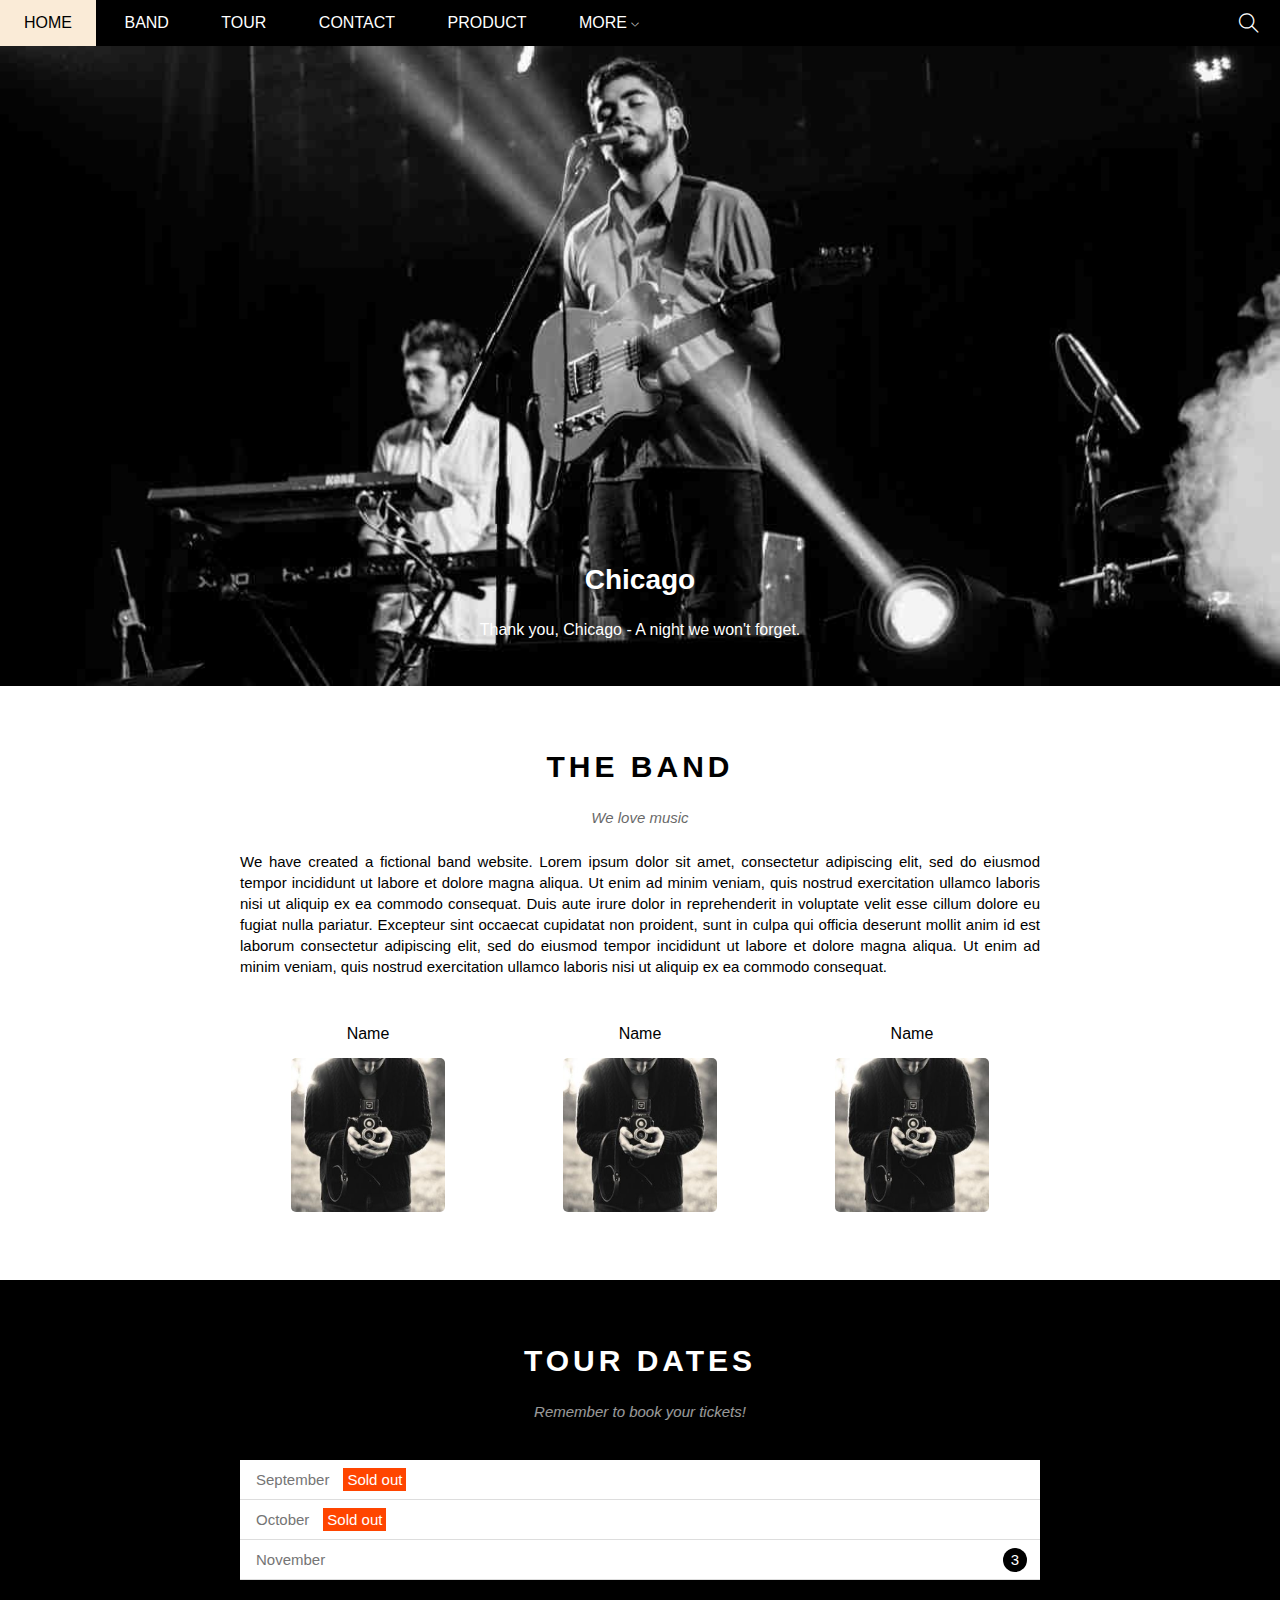
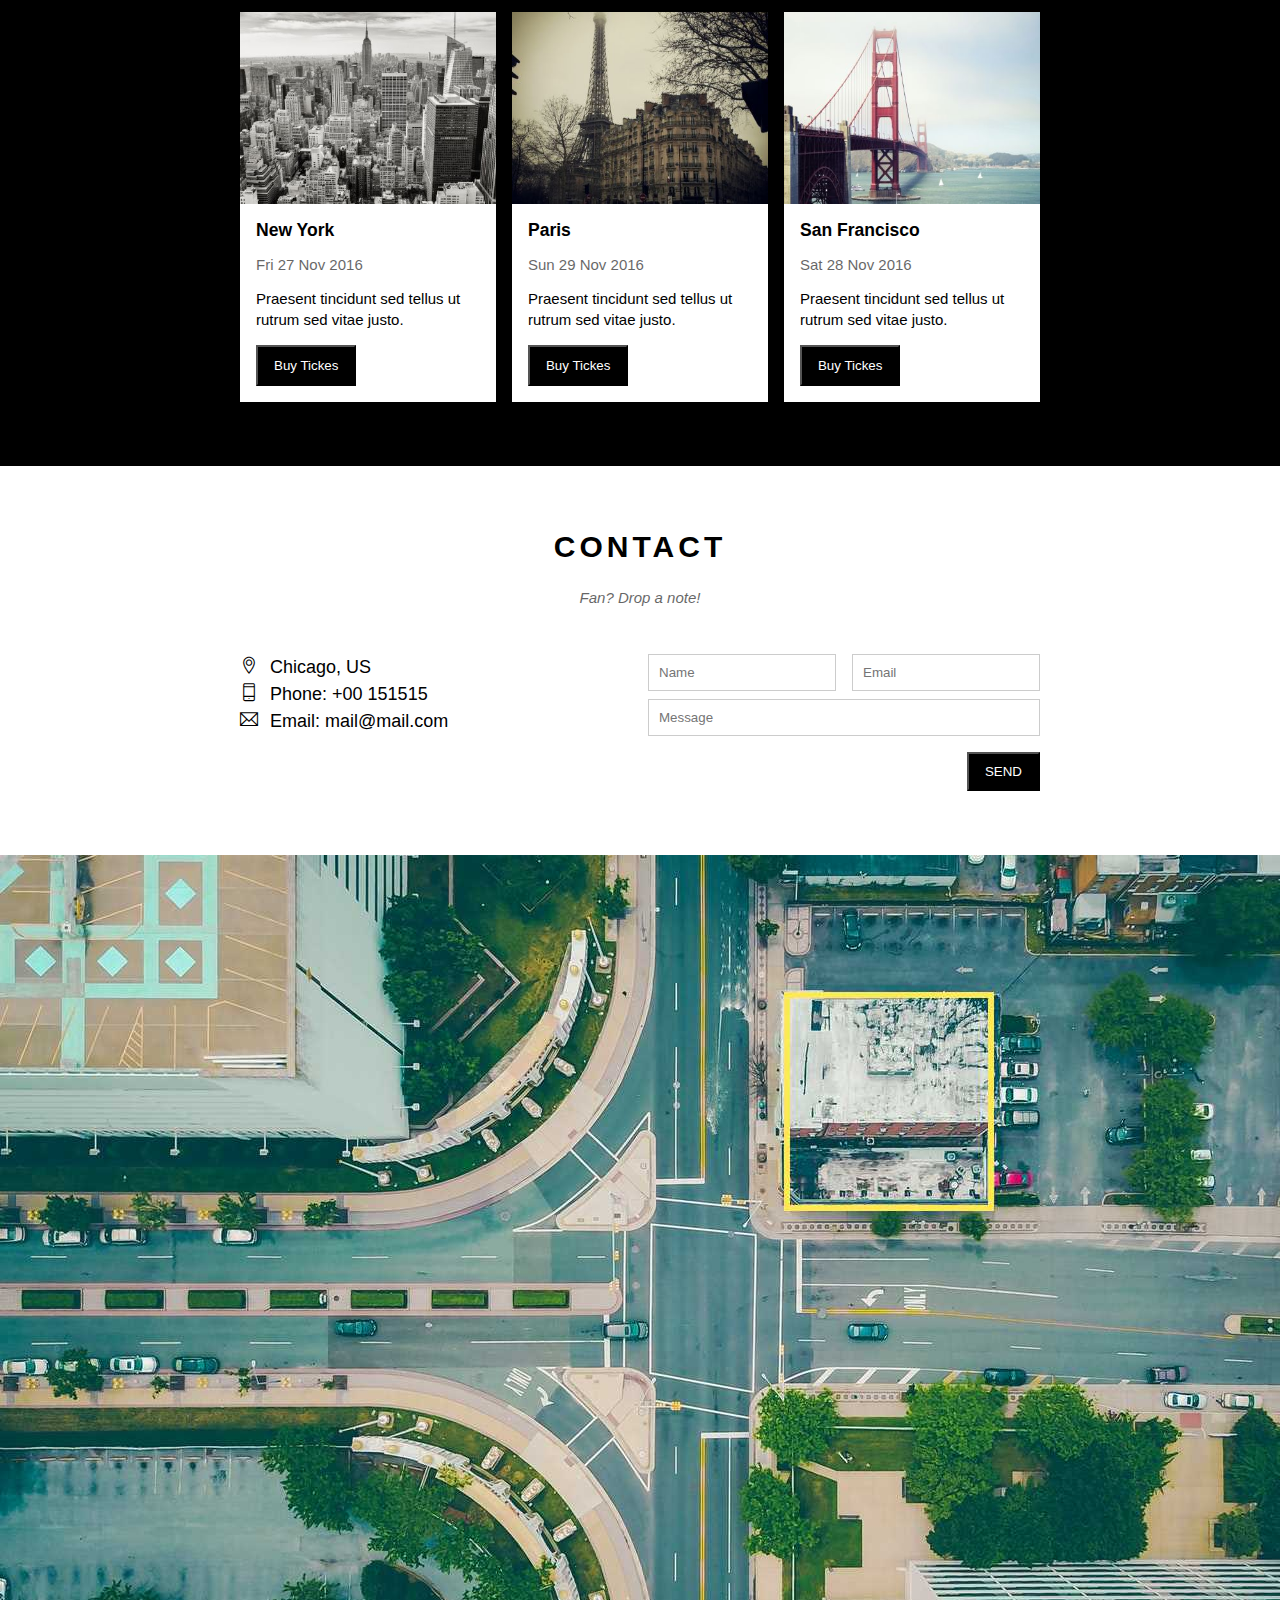
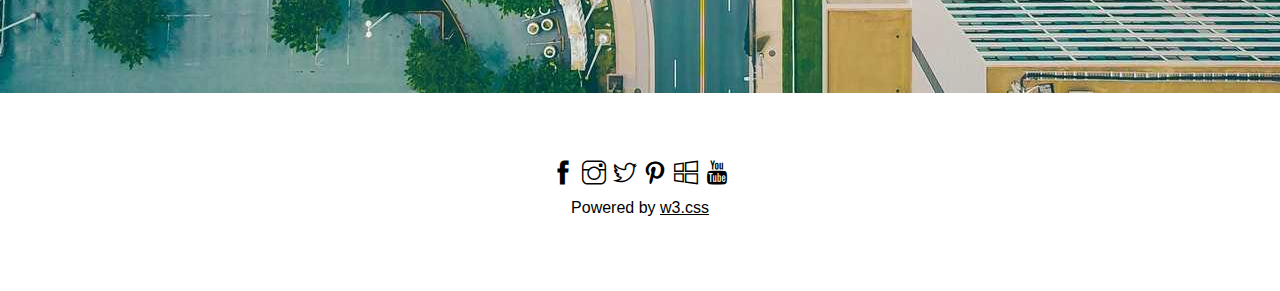
<file: index.html>
<!DOCTYPE html>
<html lang="en">
<head>
    <meta charset="UTF-8">
    <meta http-equiv="X-UA-Compatible" content="IE=edge">
    <meta name="viewport" content="width=device-width, initial-scale=1.0">
    <link rel="stylesheet" href="./assets/css/style.css">
    <link rel="stylesheet" href="./assets/fonts/themify-icons/themify-icons.css">
    <title>The Band</title>
    <link rel="icon" href="http://picture.dzogame.vn/Img/3Iu3bQV_pp_138.png" type="image/x-icon" />
</head>
<body>
    <div id="main">
        <div id="header">
            <!-- Begin:Nav -->
            <ul id="nav">
                <li><a href="#">Home</a></li>
                <li><a href="#content">Band</a></li>
                <li><a href="#tour">Tour</a></li>
                <li><a href="#contact">Contact</a></li>
                <li><a href="#Product">Product</a></li>
                <li>
                    <a href="#">
                        More
                        <i class="nav-icon-down ti-angle-down"></i>
                    </a>
                    <ul class="subnav">
                        <li><a href="#">Main</a></li>
                        <li><a href="#">Mechandise</a></li>
                        <li><a href="#">Extras</a></li>
                        <li><a href="#">Media</a></li>
                    </ul>
                </li>
            </ul>
            <!-- End:Nav -->
            <!-- Begin: search button -->
            <div class="search-button">
                <i class="search-icon ti-search"></i>

            </div>
            <!-- End: search button -->

        </div>

        <div id="slider">
            <div class="text-content">  
                <h2 class="text-heading">Chicago</h2>
                <div class="text-description">Thank you, Chicago - A night we won't forget.</div>
            </div>
        </div>

        <div id="content">
            <!-- The Band Content -->
            <div class="content-section">
                <h2 class="section-heading">
                    THE BAND
                </h2>
                <p class="section-sub-heading">We love music</p>
                <p class="about-text">
                    We have created a fictional band website. Lorem ipsum dolor sit amet, consectetur adipiscing elit, sed do eiusmod tempor incididunt ut labore et dolore magna aliqua. Ut enim ad minim veniam, quis nostrud exercitation ullamco laboris nisi ut aliquip ex ea commodo consequat. Duis aute irure dolor in reprehenderit in voluptate velit esse cillum dolore eu fugiat nulla pariatur. Excepteur sint occaecat cupidatat non proident, sunt in culpa qui officia deserunt mollit anim id est laborum consectetur adipiscing elit, sed do eiusmod tempor incididunt ut labore et dolore magna aliqua. Ut enim ad minim veniam, quis nostrud exercitation ullamco laboris nisi ut aliquip ex ea commodo consequat.
                </p>
                <div class=" row member-list">
                    <div class="col col-third text-center">
                        <p class="member-name">
                            Name
                        </p>
                        <img src="./assets/img/band/member1.jpg" alt="" class="member-img">
                    </div>
                    <div class="col col-third text-center">
                        <p class="member-name">
                            Name
                        </p>
                        <img src="./assets/img/band/member1.jpg" alt="" class="member-img">
                    </div>
                    <div class="col col-third text-center">
                        <p class="member-name">
                            Name
                        </p>
                        <img src="./assets/img/band/member1.jpg" alt="" class="member-img">
                    </div>
                </div>
            </div>
            <!-- The Band Content -->

            <!-- Tour Content -->
            <div id="tour" class="tour-section">
                <div class="content-section">
                    <h2 class="section-heading text-white">
                        TOUR DATES
                    </h2>
                    <p class="section-sub-heading text-white">Remember to book your tickets!</p>
                    <ul class="tickets-list">
                        <li>September<span class="sold-out">Sold out</span></li>
                        <li>October<span class="sold-out">Sold out</span></li>
                        <li>November<span class="quantity">3</span></li>    
                    </ul>
                    <div class="row place-list">
                        <div class=" col col-third">
                            <img src="./assets/img/place/place1.jpg" alt="" class="place-img">
                            <div class="place-body">
                                <h3 class="place-heading">New York</h3>
                                <p class="place-time">Fri 27 Nov 2016</p>
                                <p class="place-desc">Praesent tincidunt sed tellus ut rutrum sed vitae justo.</p>
                                <button href="" class="place-buy-btn js-buy-ticket">Buy Tickes</button>
                            </div>
                        </div>
                        <div class="col col-third">
                            <img src="./assets/img/place/place2.jpg" alt="" class="place-img">
                            <div class="place-body">
                                <h3 class="place-heading">Paris</h3>
                                <p class="place-time">Sun 29 Nov 2016</p>
                                <p class="place-desc">Praesent tincidunt sed tellus ut rutrum sed vitae justo.</p>
                                <button href="" class="place-buy-btn js-buy-ticket">Buy Tickes</button>
                            </div>
                            
                        </div>
                        <div class="col col-third">
                            <img src="./assets/img/place/place3.jpg" alt="" class="place-img">
                            <div class="place-body">
                                <h3 class="place-heading">San Francisco</h3>
                                <p class="place-time">Sat 28 Nov 2016</p>
                                <p class="place-desc">Praesent tincidunt sed tellus ut rutrum sed vitae justo.</p>
                                <button href="" class="place-buy-btn js-buy-ticket">Buy Tickes</button>
                            </div>
                            
                        </div>
                    </div>
                </div>
            </div>
            <!-- Tour Content -->

            <!-- Contact Content -->
            <div id="contact" class="Contact-section">
                <div class="content-section">
                    <h2 class="section-heading">
                        CONTACT
                    </h2>
                    <p class="section-sub-heading">Fan? Drop a note!</p>
                    <div class="row contact-content">
                        <div class="col col-half contact-info">
                            <p><i class="ti-location-pin"></i>Chicago, US</p>
                            <p><i class="ti-mobile"></i>Phone: +00 151515</p>
                            <p><i class="ti-email"></i>Email: mail@mail.com</p>
                        </div>
                        
                        <div class="col col-half contact-form">
                            <form action="">
                                <div class="row">
                                    <div class="col col-half ">
                                        <input type="text" name="" placeholder="Name" required id="" class="form-control">
                                    </div>
                                    <div class="col col-half">
                                        <input type="text" name="" placeholder="Email" required id="" class="form-control">
                                    </div>
                                </div>
                                <div class="row mt-8">
                                    <div class="col col-full">
                                        <input type="text" name="" placeholder="Message" required id="" class="form-control ">
                                    </div>
                                </div>
                                <input class="form-submit mt-16" type="submit" value="SEND">
                            </form>
                        </div>
                    </div>
                </div>
            </div>
            <!-- Contact Content -->
            <div class="map-section">
                <img src="./assets/img/map.jpg" alt="">
            </div>
        </div>

        <div id="footer">
            <div class="socials-list">
                <a href=""><i class="ti-facebook"></i></a>
                <a href=""><i class="ti-instagram"></i></a>
                <a href=""><i class="ti-twitter"></i></a>
                <a href=""><i class="ti-pinterest"></i></a>
                <a href=""><i class="ti-microsoft"></i></a>
                <a href=""><i class="ti-youtube"></i></a>
            </div>
            <p class="footer-heading">Powered by <a href="">w3.css</a></p>
        </div>
    </div>
    <div class="modal js-modal">
        <div class="modal-container js-modal-container">
            <div class="modal-close js-modal-close">
                <i class="ti-close"></i>
            </div>
            <header class="modal-header">
                <i class="modal-header-icon ti-bag"></i>
                Tickets
            </header>
            <div class="modal-body">
                <label for="ticket-quantity" class="modal-label">
                    <i class="ti-shopping-cart"></i>
                    Tickets, $15 per person
                </label>
                <input id ="ticket-quantity" type="text" class="modal-input" placeholder="How many">

                <label for="ticket-email" class="modal-label">
                    <i class="ti-user"></i>
                    Send To
                </label>
                <input id="ticket-email" type="email" class="modal-input" placeholder="Enter email">
                <button id="buy-tickets">
                    Pay <i class="ti-check"></i>
                </button>
            </div>
            <footer class="modal-footer">
                <p class="modal-help">Need <a href="#">help?</a></p>
            </footer>
        </div>
    </div>
    <script>
        const buyBtns = document.querySelectorAll('.js-buy-ticket')
        const modal = document.querySelector('.js-modal')
        const modalClose = document.querySelector('.js-modal-close')
        const modalContainer = document.querySelector('.js-modal-container')
        // hàm hiện modal mua vé
        function showBuyTicket(){
            modal.classList.add('open')
        }
        //hàm ẩn modal mua vé
        function hiddenBuyTicket(){
            modal.classList.remove('open')
        }
        // Lập qua từng thẻ button và nghe hành vi click
        for(const buyBtn of buyBtns){
            buyBtn.addEventListener('click', showBuyTicket )
        }
        // Nghe hành vi click vào nút X
        modalClose.addEventListener('click', hiddenBuyTicket )
        modal.addEventListener('click',hiddenBuyTicket)
        modalContainer.addEventListener('click',function(event)
        {
            event.stopPropagation()
        })
    </script>
</body>
</html>
</file>
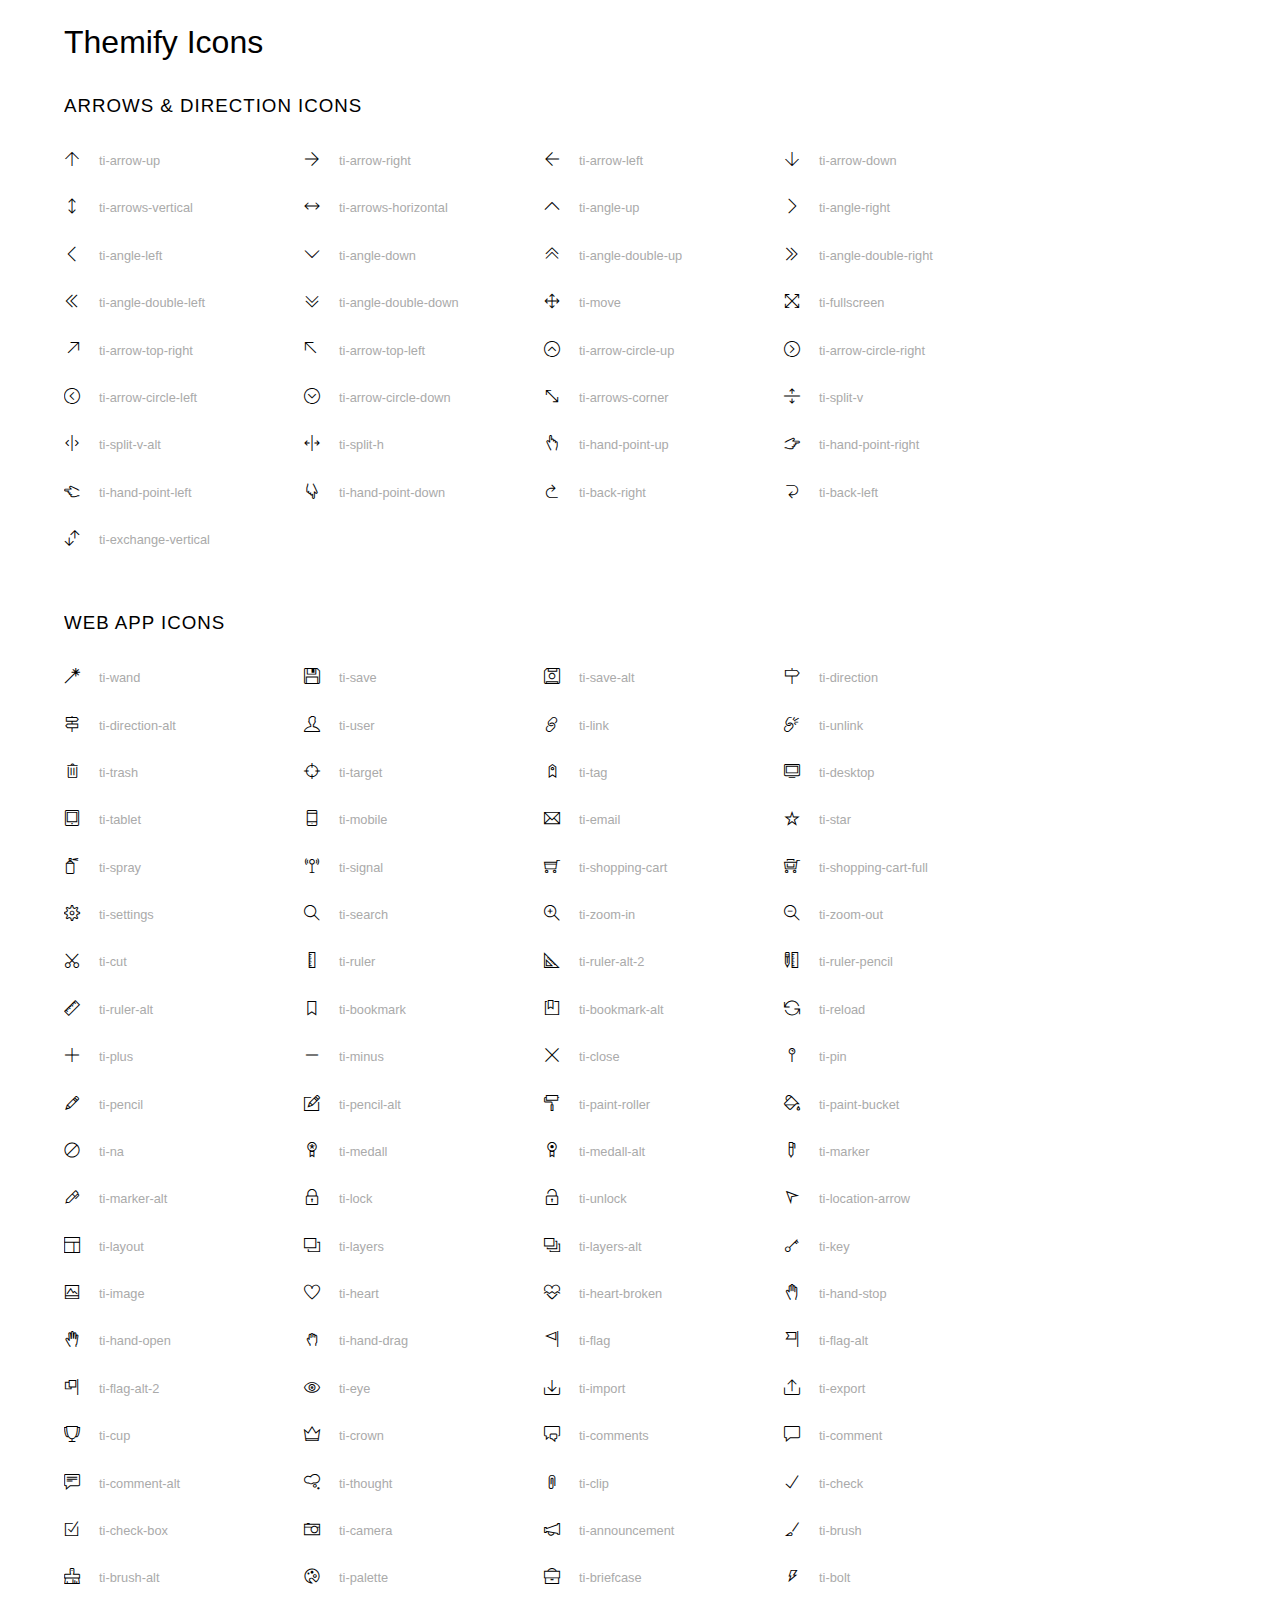
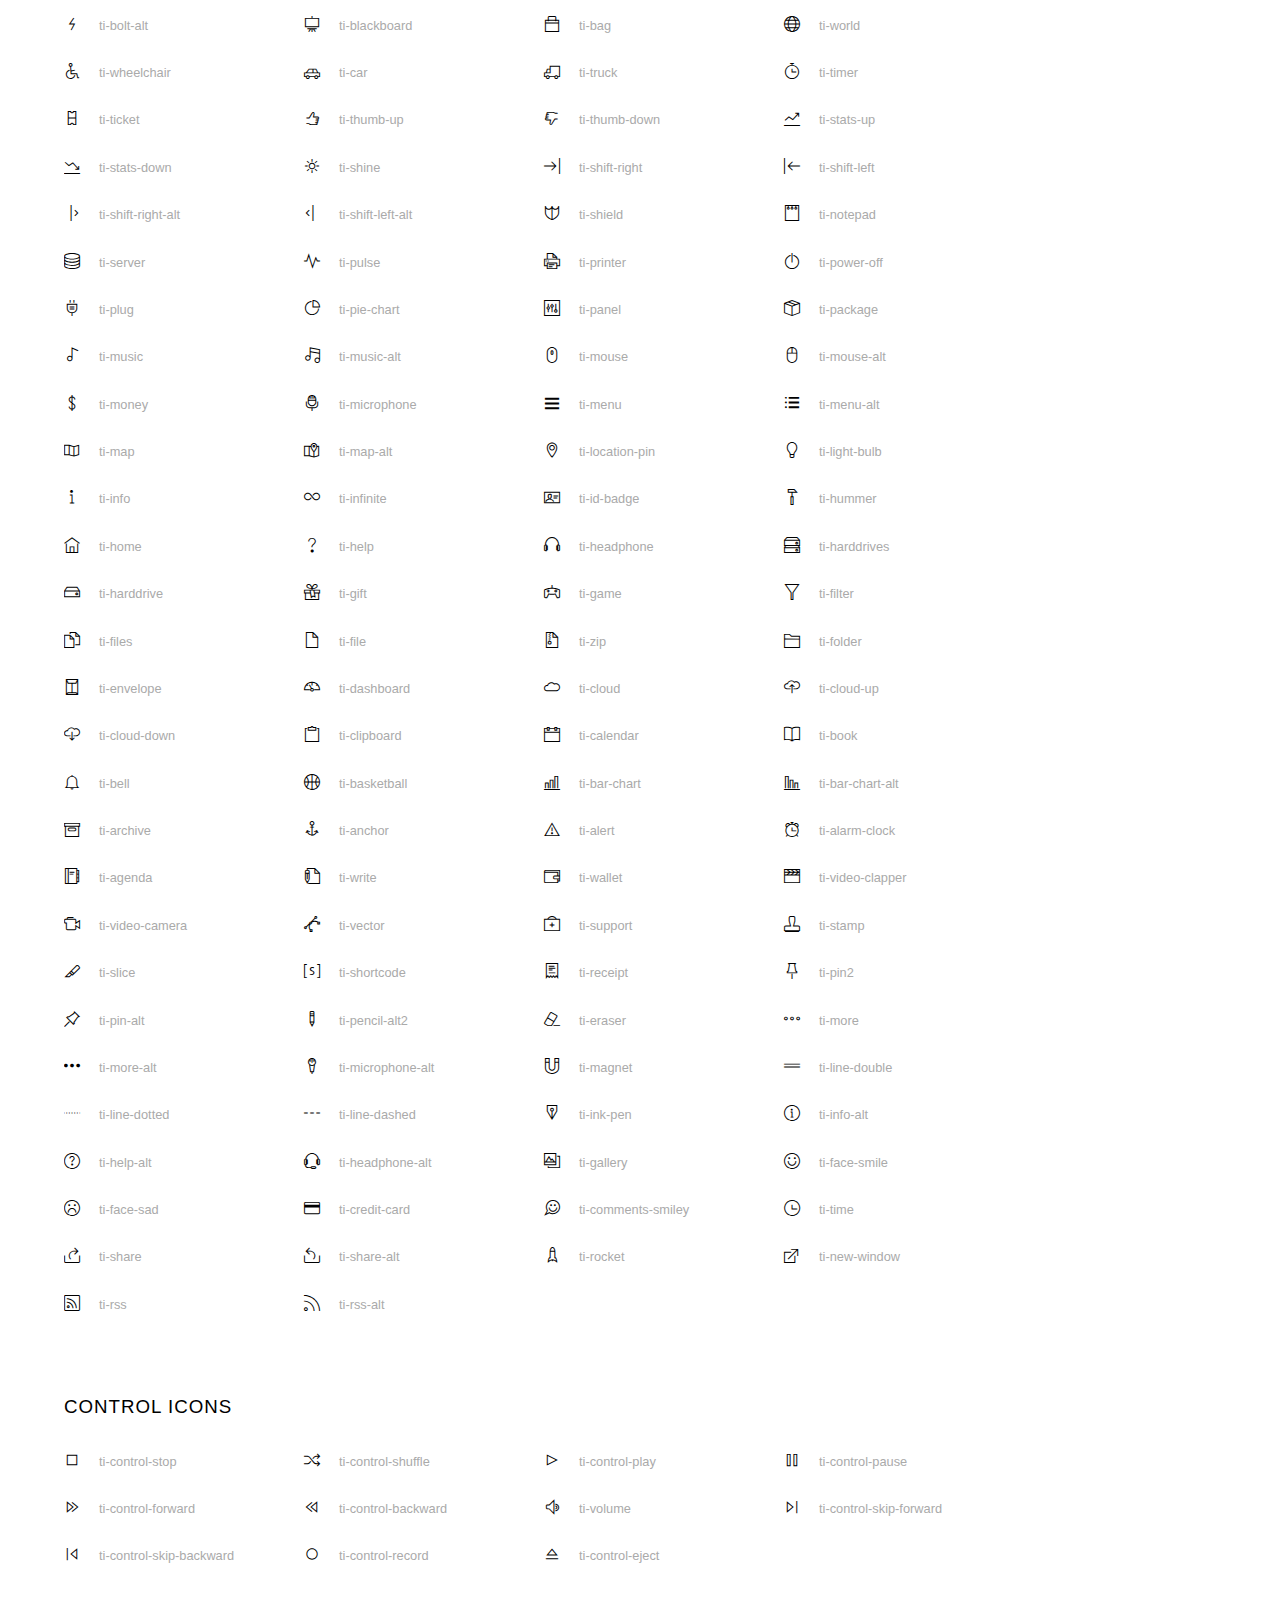
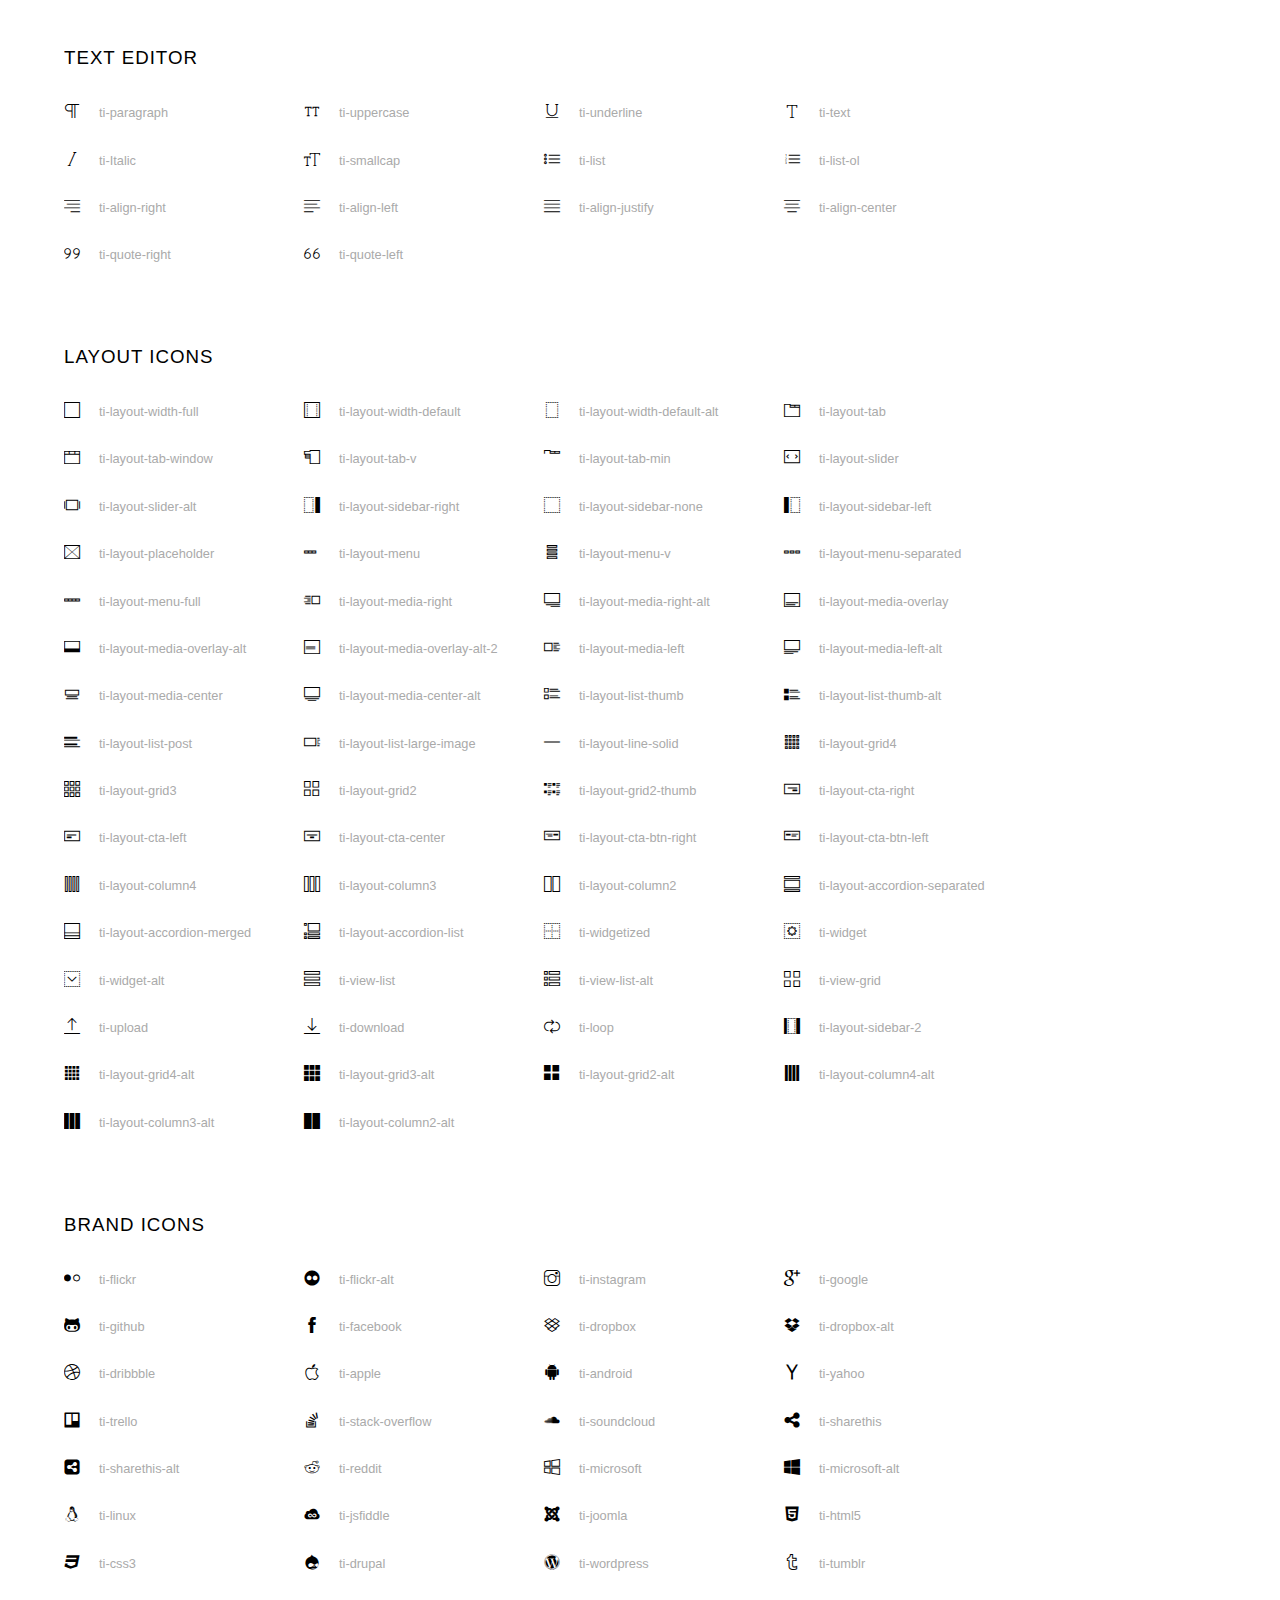
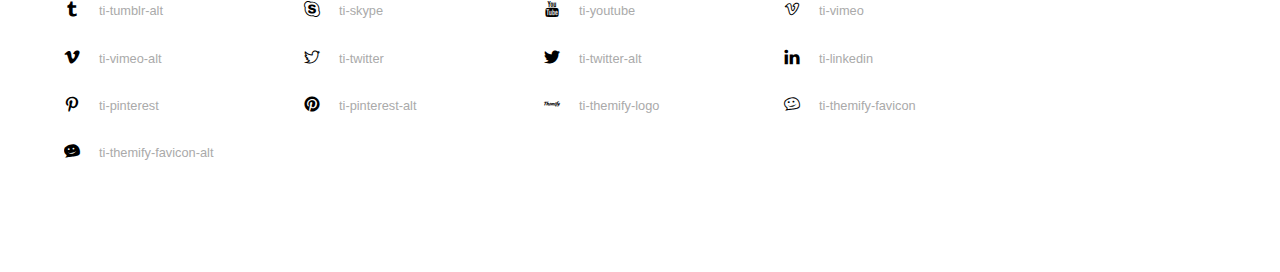
<file: assets/fonts/themify-icons/index.html>
<!doctype html>
<html>
<head>
	<meta charset="utf-8">
	<title>Themify Icon Font</title>
	<meta name="viewport" content="width=device-width">
	<link rel="stylesheet" href="demo-files/demo.css">
	<link rel="stylesheet" href="themify-icons.css">
	<!--[if lt IE 8]><!-->
	<link rel="stylesheet" href="ie7/ie7.css">
	<!--<![endif]-->
</head>
<body>
	<h1>Themify Icons</h1>

	<div class="icon-section">

		<div class="icon-section">
			<h3>Arrows &amp; Direction Icons </h3>

			<div class="icon-container">
				<span class="ti-arrow-up"></span><span class="icon-name"> ti-arrow-up</span>
			</div>
			<div class="icon-container">
				<span class="ti-arrow-right"></span><span class="icon-name"> ti-arrow-right</span>
			</div>
			<div class="icon-container">
				<span class="ti-arrow-left"></span><span class="icon-name"> ti-arrow-left</span>
			</div>
			<div class="icon-container">
				<span class="ti-arrow-down"></span><span class="icon-name"> ti-arrow-down</span>
			</div>
			<div class="icon-container">
				<span class="ti-arrows-vertical"></span><span class="icon-name"> ti-arrows-vertical</span>
			</div>
			<div class="icon-container">
				<span class="ti-arrows-horizontal"></span><span class="icon-name"> ti-arrows-horizontal</span>
			</div>
			<div class="icon-container">
				<span class="ti-angle-up"></span><span class="icon-name"> ti-angle-up</span>
			</div>
			<div class="icon-container">
				<span class="ti-angle-right"></span><span class="icon-name"> ti-angle-right</span>
			</div>
			<div class="icon-container">
				<span class="ti-angle-left"></span><span class="icon-name"> ti-angle-left</span>
			</div>
			<div class="icon-container">
				<span class="ti-angle-down"></span><span class="icon-name"> ti-angle-down</span>
			</div>	
			<div class="icon-container">
				<span class="ti-angle-double-up"></span><span class="icon-name"> ti-angle-double-up</span>
			</div>
			<div class="icon-container">
				<span class="ti-angle-double-right"></span><span class="icon-name"> ti-angle-double-right</span>
			</div>
			<div class="icon-container">
				<span class="ti-angle-double-left"></span><span class="icon-name"> ti-angle-double-left</span>
			</div>
			<div class="icon-container">
				<span class="ti-angle-double-down"></span><span class="icon-name"> ti-angle-double-down</span>
			</div>					
			<div class="icon-container">
				<span class="ti-move"></span><span class="icon-name"> ti-move</span>
			</div>
			<div class="icon-container">
				<span class="ti-fullscreen"></span><span class="icon-name"> ti-fullscreen</span>
			</div>
			<div class="icon-container">
				<span class="ti-arrow-top-right"></span><span class="icon-name"> ti-arrow-top-right</span>
			</div>
			<div class="icon-container">
				<span class="ti-arrow-top-left"></span><span class="icon-name"> ti-arrow-top-left</span>
			</div>
			<div class="icon-container">
				<span class="ti-arrow-circle-up"></span><span class="icon-name"> ti-arrow-circle-up</span>
			</div>
			<div class="icon-container">
				<span class="ti-arrow-circle-right"></span><span class="icon-name"> ti-arrow-circle-right</span>
			</div>
			<div class="icon-container">
				<span class="ti-arrow-circle-left"></span><span class="icon-name"> ti-arrow-circle-left</span>
			</div>
			<div class="icon-container">
				<span class="ti-arrow-circle-down"></span><span class="icon-name"> ti-arrow-circle-down</span>
			</div>
			<div class="icon-container">
				<span class="ti-arrows-corner"></span><span class="icon-name"> ti-arrows-corner</span>
			</div>
			<div class="icon-container">
				<span class="ti-split-v"></span><span class="icon-name"> ti-split-v</span>
			</div>

			<div class="icon-container">
				<span class="ti-split-v-alt"></span><span class="icon-name"> ti-split-v-alt</span>
			</div>
			<div class="icon-container">
				<span class="ti-split-h"></span><span class="icon-name"> ti-split-h</span>
			</div>
			<div class="icon-container">
				<span class="ti-hand-point-up"></span><span class="icon-name"> ti-hand-point-up</span>
			</div>
			<div class="icon-container">
				<span class="ti-hand-point-right"></span><span class="icon-name"> ti-hand-point-right</span>
			</div>
			<div class="icon-container">
				<span class="ti-hand-point-left"></span><span class="icon-name"> ti-hand-point-left</span>
			</div>
			<div class="icon-container">
				<span class="ti-hand-point-down"></span><span class="icon-name"> ti-hand-point-down</span>
			</div>
			<div class="icon-container">
				<span class="ti-back-right"></span><span class="icon-name"> ti-back-right</span>
			</div>
			<div class="icon-container">
				<span class="ti-back-left"></span><span class="icon-name"> ti-back-left</span>
			</div>
			<div class="icon-container">
				<span class="ti-exchange-vertical"></span><span class="icon-name"> ti-exchange-vertical</span>
			</div>

		</div> <!-- Arrows Icons -->



		<h3>Web App Icons</h3>
		
		<div class="icon-section">

			<div class="icon-container">
				<span class="ti-wand"></span><span class="icon-name"> ti-wand</span>
			</div>
			<div class="icon-container">
				<span class="ti-save"></span><span class="icon-name"> ti-save</span>
			</div>
			<div class="icon-container">
				<span class="ti-save-alt"></span><span class="icon-name"> ti-save-alt</span>
			</div>

			<div class="icon-container">
				<span class="ti-direction"></span><span class="icon-name"> ti-direction</span>
			</div>
			<div class="icon-container">
				<span class="ti-direction-alt"></span><span class="icon-name"> ti-direction-alt</span>
			</div>
			<div class="icon-container">
				<span class="ti-user"></span><span class="icon-name"> ti-user</span>
			</div>
			<div class="icon-container">
				<span class="ti-link"></span><span class="icon-name"> ti-link</span>
			</div>
			<div class="icon-container">
				<span class="ti-unlink"></span><span class="icon-name"> ti-unlink</span>
			</div>
			<div class="icon-container">
				<span class="ti-trash"></span><span class="icon-name"> ti-trash</span>
			</div>
			<div class="icon-container">
				<span class="ti-target"></span><span class="icon-name"> ti-target</span>
			</div>
			<div class="icon-container">
				<span class="ti-tag"></span><span class="icon-name"> ti-tag</span>
			</div>
			<div class="icon-container">
				<span class="ti-desktop"></span><span class="icon-name"> ti-desktop</span>
			</div>
			<div class="icon-container">
				<span class="ti-tablet"></span><span class="icon-name"> ti-tablet</span>
			</div>
			<div class="icon-container">
				<span class="ti-mobile"></span><span class="icon-name"> ti-mobile</span>
			</div>
			<div class="icon-container">
				<span class="ti-email"></span><span class="icon-name"> ti-email</span>
			</div>	
			<div class="icon-container">
				<span class="ti-star"></span><span class="icon-name"> ti-star</span>
			</div>
			<div class="icon-container">
				<span class="ti-spray"></span><span class="icon-name"> ti-spray</span>
			</div>
			<div class="icon-container">
				<span class="ti-signal"></span><span class="icon-name"> ti-signal</span>
			</div>
			<div class="icon-container">
				<span class="ti-shopping-cart"></span><span class="icon-name"> ti-shopping-cart</span>
			</div>
			<div class="icon-container">
				<span class="ti-shopping-cart-full"></span><span class="icon-name"> ti-shopping-cart-full</span>
			</div>
			<div class="icon-container">
				<span class="ti-settings"></span><span class="icon-name"> ti-settings</span>
			</div>
			<div class="icon-container">
				<span class="ti-search"></span><span class="icon-name"> ti-search</span>
			</div>
			<div class="icon-container">
				<span class="ti-zoom-in"></span><span class="icon-name"> ti-zoom-in</span>
			</div>
			<div class="icon-container">
				<span class="ti-zoom-out"></span><span class="icon-name"> ti-zoom-out</span>
			</div>
			<div class="icon-container">
				<span class="ti-cut"></span><span class="icon-name"> ti-cut</span>
			</div>
			<div class="icon-container">
				<span class="ti-ruler"></span><span class="icon-name"> ti-ruler</span>
			</div>
			<div class="icon-container">
				<span class="ti-ruler-alt-2"></span><span class="icon-name"> ti-ruler-alt-2</span>
			</div>			
			<div class="icon-container">
				<span class="ti-ruler-pencil"></span><span class="icon-name"> ti-ruler-pencil</span>
			</div>
			<div class="icon-container">
				<span class="ti-ruler-alt"></span><span class="icon-name"> ti-ruler-alt</span>
			</div>
			<div class="icon-container">
				<span class="ti-bookmark"></span><span class="icon-name"> ti-bookmark</span>
			</div>
			<div class="icon-container">
				<span class="ti-bookmark-alt"></span><span class="icon-name"> ti-bookmark-alt</span>
			</div>
			<div class="icon-container">
				<span class="ti-reload"></span><span class="icon-name"> ti-reload</span>
			</div>
			<div class="icon-container">
				<span class="ti-plus"></span><span class="icon-name"> ti-plus</span>
			</div>
			<div class="icon-container">
				<span class="ti-minus"></span><span class="icon-name"> ti-minus</span>
			</div>
			<div class="icon-container">
				<span class="ti-close"></span><span class="icon-name"> ti-close</span>
			</div>			
			<div class="icon-container">
				<span class="ti-pin"></span><span class="icon-name"> ti-pin</span>
			</div>
			<div class="icon-container">
				<span class="ti-pencil"></span><span class="icon-name"> ti-pencil</span>
			</div>
					
		  	<div class="icon-container">
				<span class="ti-pencil-alt"></span><span class="icon-name"> ti-pencil-alt</span>
			</div>
			<div class="icon-container">
				<span class="ti-paint-roller"></span><span class="icon-name"> ti-paint-roller</span>
			</div>
			<div class="icon-container">
				<span class="ti-paint-bucket"></span><span class="icon-name"> ti-paint-bucket</span>
			</div>
			<div class="icon-container">
				<span class="ti-na"></span><span class="icon-name"> ti-na</span>
			</div>
			<div class="icon-container">
				<span class="ti-medall"></span><span class="icon-name"> ti-medall</span>
			</div>
			<div class="icon-container">
				<span class="ti-medall-alt"></span><span class="icon-name"> ti-medall-alt</span>
			</div>
			<div class="icon-container">
				<span class="ti-marker"></span><span class="icon-name"> ti-marker</span>
			</div>
			<div class="icon-container">
				<span class="ti-marker-alt"></span><span class="icon-name"> ti-marker-alt</span>
			</div>

			<div class="icon-container">
				<span class="ti-lock"></span><span class="icon-name"> ti-lock</span>
			</div>
			<div class="icon-container">
				<span class="ti-unlock"></span><span class="icon-name"> ti-unlock</span>
			</div>
			<div class="icon-container">
				<span class="ti-location-arrow"></span><span class="icon-name"> ti-location-arrow</span>
			</div>
			<div class="icon-container">
				<span class="ti-layout"></span><span class="icon-name"> ti-layout</span>
			</div>
			<div class="icon-container">
				<span class="ti-layers"></span><span class="icon-name"> ti-layers</span>
			</div>
			<div class="icon-container">
				<span class="ti-layers-alt"></span><span class="icon-name"> ti-layers-alt</span>
			</div>
			<div class="icon-container">
				<span class="ti-key"></span><span class="icon-name"> ti-key</span>
			</div>
			<div class="icon-container">
				<span class="ti-image"></span><span class="icon-name"> ti-image</span>
			</div>
			<div class="icon-container">
				<span class="ti-heart"></span><span class="icon-name"> ti-heart</span>
			</div>
			<div class="icon-container">
				<span class="ti-heart-broken"></span><span class="icon-name"> ti-heart-broken</span>
			</div>
			<div class="icon-container">
				<span class="ti-hand-stop"></span><span class="icon-name"> ti-hand-stop</span>
			</div>
			<div class="icon-container">
				<span class="ti-hand-open"></span><span class="icon-name"> ti-hand-open</span>
			</div>
			<div class="icon-container">
				<span class="ti-hand-drag"></span><span class="icon-name"> ti-hand-drag</span>
			</div>
			<div class="icon-container">
				<span class="ti-flag"></span><span class="icon-name"> ti-flag</span>
			</div>
			<div class="icon-container">
				<span class="ti-flag-alt"></span><span class="icon-name"> ti-flag-alt</span>
			</div>
			<div class="icon-container">
				<span class="ti-flag-alt-2"></span><span class="icon-name"> ti-flag-alt-2</span>
			</div>
			<div class="icon-container">
				<span class="ti-eye"></span><span class="icon-name"> ti-eye</span>
			</div>
			<div class="icon-container">
				<span class="ti-import"></span><span class="icon-name"> ti-import</span>
			</div>			
			<div class="icon-container">
				<span class="ti-export"></span><span class="icon-name"> ti-export</span>
			</div>
			<div class="icon-container">
				<span class="ti-cup"></span><span class="icon-name"> ti-cup</span>
			</div>
			<div class="icon-container">
				<span class="ti-crown"></span><span class="icon-name"> ti-crown</span>
			</div>
			<div class="icon-container">
				<span class="ti-comments"></span><span class="icon-name"> ti-comments</span>
			</div>
			<div class="icon-container">
				<span class="ti-comment"></span><span class="icon-name"> ti-comment</span>
			</div>
			<div class="icon-container">
				<span class="ti-comment-alt"></span><span class="icon-name"> ti-comment-alt</span>
			</div>
			<div class="icon-container">
				<span class="ti-thought"></span><span class="icon-name"> ti-thought</span>
			</div>			
			<div class="icon-container">
				<span class="ti-clip"></span><span class="icon-name"> ti-clip</span>
			</div>

			<div class="icon-container">
				<span class="ti-check"></span><span class="icon-name"> ti-check</span>
			</div>
			<div class="icon-container">
				<span class="ti-check-box"></span><span class="icon-name"> ti-check-box</span>
			</div>
			<div class="icon-container">
				<span class="ti-camera"></span><span class="icon-name"> ti-camera</span>
			</div>
			<div class="icon-container">
				<span class="ti-announcement"></span><span class="icon-name"> ti-announcement</span>
			</div>
			<div class="icon-container">
				<span class="ti-brush"></span><span class="icon-name"> ti-brush</span>
			</div>
			<div class="icon-container">
				<span class="ti-brush-alt"></span><span class="icon-name"> ti-brush-alt</span>
			</div>
			<div class="icon-container">
				<span class="ti-palette"></span><span class="icon-name"> ti-palette</span>
			</div>			
			<div class="icon-container">
				<span class="ti-briefcase"></span><span class="icon-name"> ti-briefcase</span>
			</div>
			<div class="icon-container">
				<span class="ti-bolt"></span><span class="icon-name"> ti-bolt</span>
			</div>
			<div class="icon-container">
				<span class="ti-bolt-alt"></span><span class="icon-name"> ti-bolt-alt</span>
			</div>
			<div class="icon-container">
				<span class="ti-blackboard"></span><span class="icon-name"> ti-blackboard</span>
			</div>
			<div class="icon-container">
				<span class="ti-bag"></span><span class="icon-name"> ti-bag</span>
			</div>
			<div class="icon-container">
				<span class="ti-world"></span><span class="icon-name"> ti-world</span>
			</div>
			<div class="icon-container">
				<span class="ti-wheelchair"></span><span class="icon-name"> ti-wheelchair</span>
			</div>
			<div class="icon-container">
				<span class="ti-car"></span><span class="icon-name"> ti-car</span>
			</div>
			<div class="icon-container">
				<span class="ti-truck"></span><span class="icon-name"> ti-truck</span>
			</div>
			<div class="icon-container">
				<span class="ti-timer"></span><span class="icon-name"> ti-timer</span>
			</div>
			<div class="icon-container">
				<span class="ti-ticket"></span><span class="icon-name"> ti-ticket</span>
			</div>
			<div class="icon-container">
				<span class="ti-thumb-up"></span><span class="icon-name"> ti-thumb-up</span>
			</div>
			<div class="icon-container">
				<span class="ti-thumb-down"></span><span class="icon-name"> ti-thumb-down</span>
			</div>

			<div class="icon-container">
				<span class="ti-stats-up"></span><span class="icon-name"> ti-stats-up</span>
			</div>
			<div class="icon-container">
				<span class="ti-stats-down"></span><span class="icon-name"> ti-stats-down</span>
			</div>
			<div class="icon-container">
				<span class="ti-shine"></span><span class="icon-name"> ti-shine</span>
			</div>
			<div class="icon-container">
				<span class="ti-shift-right"></span><span class="icon-name"> ti-shift-right</span>
			</div>
			<div class="icon-container">
				<span class="ti-shift-left"></span><span class="icon-name"> ti-shift-left</span>
			</div>

			<div class="icon-container">
				<span class="ti-shift-right-alt"></span><span class="icon-name"> ti-shift-right-alt</span>
			</div>
			<div class="icon-container">
				<span class="ti-shift-left-alt"></span><span class="icon-name"> ti-shift-left-alt</span>
			</div>
			<div class="icon-container">
				<span class="ti-shield"></span><span class="icon-name"> ti-shield</span>
			</div>
			<div class="icon-container">
				<span class="ti-notepad"></span><span class="icon-name"> ti-notepad</span>
			</div>
			<div class="icon-container">
				<span class="ti-server"></span><span class="icon-name"> ti-server</span>
			</div>

			<div class="icon-container">
				<span class="ti-pulse"></span><span class="icon-name"> ti-pulse</span>
			</div>
			<div class="icon-container">
				<span class="ti-printer"></span><span class="icon-name"> ti-printer</span>
			</div>
			<div class="icon-container">
				<span class="ti-power-off"></span><span class="icon-name"> ti-power-off</span>
			</div>
			<div class="icon-container">
				<span class="ti-plug"></span><span class="icon-name"> ti-plug</span>
			</div>
			<div class="icon-container">
				<span class="ti-pie-chart"></span><span class="icon-name"> ti-pie-chart</span>
			</div>

			<div class="icon-container">
				<span class="ti-panel"></span><span class="icon-name"> ti-panel</span>
			</div>
			<div class="icon-container">
				<span class="ti-package"></span><span class="icon-name"> ti-package</span>
			</div>
			<div class="icon-container">
				<span class="ti-music"></span><span class="icon-name"> ti-music</span>
			</div>
			<div class="icon-container">
				<span class="ti-music-alt"></span><span class="icon-name"> ti-music-alt</span>
			</div>
			<div class="icon-container">
				<span class="ti-mouse"></span><span class="icon-name"> ti-mouse</span>
			</div>
			<div class="icon-container">
				<span class="ti-mouse-alt"></span><span class="icon-name"> ti-mouse-alt</span>
			</div>
			<div class="icon-container">
				<span class="ti-money"></span><span class="icon-name"> ti-money</span>
			</div>
			<div class="icon-container">
				<span class="ti-microphone"></span><span class="icon-name"> ti-microphone</span>
			</div>
			<div class="icon-container">
				<span class="ti-menu"></span><span class="icon-name"> ti-menu</span>
			</div>
			<div class="icon-container">
				<span class="ti-menu-alt"></span><span class="icon-name"> ti-menu-alt</span>
			</div>
			<div class="icon-container">
				<span class="ti-map"></span><span class="icon-name"> ti-map</span>
			</div>
			<div class="icon-container">
				<span class="ti-map-alt"></span><span class="icon-name"> ti-map-alt</span>
			</div>

			<div class="icon-container">
				<span class="ti-location-pin"></span><span class="icon-name"> ti-location-pin</span>
			</div>

			<div class="icon-container">
				<span class="ti-light-bulb"></span><span class="icon-name"> ti-light-bulb</span>
			</div>
			<div class="icon-container">
				<span class="ti-info"></span><span class="icon-name"> ti-info</span>
			</div>
			<div class="icon-container">
				<span class="ti-infinite"></span><span class="icon-name"> ti-infinite</span>
			</div>
			<div class="icon-container">
				<span class="ti-id-badge"></span><span class="icon-name"> ti-id-badge</span>
			</div>
			<div class="icon-container">
				<span class="ti-hummer"></span><span class="icon-name"> ti-hummer</span>
			</div>
			<div class="icon-container">
				<span class="ti-home"></span><span class="icon-name"> ti-home</span>
			</div>
			<div class="icon-container">
				<span class="ti-help"></span><span class="icon-name"> ti-help</span>
			</div>
			<div class="icon-container">
				<span class="ti-headphone"></span><span class="icon-name"> ti-headphone</span>
			</div>
			<div class="icon-container">
				<span class="ti-harddrives"></span><span class="icon-name"> ti-harddrives</span>
			</div>
			<div class="icon-container">
				<span class="ti-harddrive"></span><span class="icon-name"> ti-harddrive</span>
			</div>
			<div class="icon-container">
				<span class="ti-gift"></span><span class="icon-name"> ti-gift</span>
			</div>
			<div class="icon-container">
				<span class="ti-game"></span><span class="icon-name"> ti-game</span>
			</div>
			<div class="icon-container">
				<span class="ti-filter"></span><span class="icon-name"> ti-filter</span>
			</div>
			<div class="icon-container">
				<span class="ti-files"></span><span class="icon-name"> ti-files</span>
			</div>
			<div class="icon-container">
				<span class="ti-file"></span><span class="icon-name"> ti-file</span>
			</div>
			<div class="icon-container">
				<span class="ti-zip"></span><span class="icon-name"> ti-zip</span>
			</div>
			<div class="icon-container">
				<span class="ti-folder"></span><span class="icon-name"> ti-folder</span>
			</div>			
			<div class="icon-container">
				<span class="ti-envelope"></span><span class="icon-name"> ti-envelope</span>
			</div>


			<div class="icon-container">
				<span class="ti-dashboard"></span><span class="icon-name"> ti-dashboard</span>
			</div>
			<div class="icon-container">
				<span class="ti-cloud"></span><span class="icon-name"> ti-cloud</span>
			</div>
			<div class="icon-container">
				<span class="ti-cloud-up"></span><span class="icon-name"> ti-cloud-up</span>
			</div>
			<div class="icon-container">
				<span class="ti-cloud-down"></span><span class="icon-name"> ti-cloud-down</span>
			</div>
			<div class="icon-container">
				<span class="ti-clipboard"></span><span class="icon-name"> ti-clipboard</span>
			</div>
			<div class="icon-container">
				<span class="ti-calendar"></span><span class="icon-name"> ti-calendar</span>
			</div>
			<div class="icon-container">
				<span class="ti-book"></span><span class="icon-name"> ti-book</span>
			</div>
			<div class="icon-container">
				<span class="ti-bell"></span><span class="icon-name"> ti-bell</span>
			</div>
			<div class="icon-container">
				<span class="ti-basketball"></span><span class="icon-name"> ti-basketball</span>
			</div>
			<div class="icon-container">
				<span class="ti-bar-chart"></span><span class="icon-name"> ti-bar-chart</span>
			</div>
			<div class="icon-container">
				<span class="ti-bar-chart-alt"></span><span class="icon-name"> ti-bar-chart-alt</span>
			</div>


			<div class="icon-container">
				<span class="ti-archive"></span><span class="icon-name"> ti-archive</span>
			</div>
			<div class="icon-container">
				<span class="ti-anchor"></span><span class="icon-name"> ti-anchor</span>
			</div>

			<div class="icon-container">
				<span class="ti-alert"></span><span class="icon-name"> ti-alert</span>
			</div>
			<div class="icon-container">
				<span class="ti-alarm-clock"></span><span class="icon-name"> ti-alarm-clock</span>
			</div>
			<div class="icon-container">
				<span class="ti-agenda"></span><span class="icon-name"> ti-agenda</span>
			</div>
			<div class="icon-container">
				<span class="ti-write"></span><span class="icon-name"> ti-write</span>
			</div>

			<div class="icon-container">
				<span class="ti-wallet"></span><span class="icon-name"> ti-wallet</span>
			</div>
			<div class="icon-container">
				<span class="ti-video-clapper"></span><span class="icon-name"> ti-video-clapper</span>
			</div>
			<div class="icon-container">
				<span class="ti-video-camera"></span><span class="icon-name"> ti-video-camera</span>
			</div>
			<div class="icon-container">
				<span class="ti-vector"></span><span class="icon-name"> ti-vector</span>
			</div>

			<div class="icon-container">
				<span class="ti-support"></span><span class="icon-name"> ti-support</span>
			</div>
			<div class="icon-container">
				<span class="ti-stamp"></span><span class="icon-name"> ti-stamp</span>
			</div>
			<div class="icon-container">
				<span class="ti-slice"></span><span class="icon-name"> ti-slice</span>
			</div>
			<div class="icon-container">
				<span class="ti-shortcode"></span><span class="icon-name"> ti-shortcode</span>
			</div>
			<div class="icon-container">
				<span class="ti-receipt"></span><span class="icon-name"> ti-receipt</span>
			</div>
			<div class="icon-container">
				<span class="ti-pin2"></span><span class="icon-name"> ti-pin2</span>
			</div>
			<div class="icon-container">
				<span class="ti-pin-alt"></span><span class="icon-name"> ti-pin-alt</span>
			</div>
			<div class="icon-container">
				<span class="ti-pencil-alt2"></span><span class="icon-name"> ti-pencil-alt2</span>
			</div>
			<div class="icon-container">
				<span class="ti-eraser"></span><span class="icon-name"> ti-eraser</span>
			</div>			
			<div class="icon-container">
				<span class="ti-more"></span><span class="icon-name"> ti-more</span>
			</div>
			<div class="icon-container">
				<span class="ti-more-alt"></span><span class="icon-name"> ti-more-alt</span>
			</div>
			<div class="icon-container">
				<span class="ti-microphone-alt"></span><span class="icon-name"> ti-microphone-alt</span>
			</div>
			<div class="icon-container">
				<span class="ti-magnet"></span><span class="icon-name"> ti-magnet</span>
			</div>
			<div class="icon-container">
				<span class="ti-line-double"></span><span class="icon-name"> ti-line-double</span>
			</div>
			<div class="icon-container">
				<span class="ti-line-dotted"></span><span class="icon-name"> ti-line-dotted</span>
			</div>
			<div class="icon-container">
				<span class="ti-line-dashed"></span><span class="icon-name"> ti-line-dashed</span>
			</div>

			<div class="icon-container">
				<span class="ti-ink-pen"></span><span class="icon-name"> ti-ink-pen</span>
			</div>
			<div class="icon-container">
				<span class="ti-info-alt"></span><span class="icon-name"> ti-info-alt</span>
			</div>
			<div class="icon-container">
				<span class="ti-help-alt"></span><span class="icon-name"> ti-help-alt</span>
			</div>
			<div class="icon-container">
				<span class="ti-headphone-alt"></span><span class="icon-name"> ti-headphone-alt</span>
			</div>

			<div class="icon-container">
				<span class="ti-gallery"></span><span class="icon-name"> ti-gallery</span>
			</div>
			<div class="icon-container">
				<span class="ti-face-smile"></span><span class="icon-name"> ti-face-smile</span>
			</div>
			<div class="icon-container">
				<span class="ti-face-sad"></span><span class="icon-name"> ti-face-sad</span>
			</div>
			<div class="icon-container">
				<span class="ti-credit-card"></span><span class="icon-name"> ti-credit-card</span>
			</div>
			<div class="icon-container">
				<span class="ti-comments-smiley"></span><span class="icon-name"> ti-comments-smiley</span>
			</div>
			<div class="icon-container">
				<span class="ti-time"></span><span class="icon-name"> ti-time</span>
			</div>
			<div class="icon-container">
				<span class="ti-share"></span><span class="icon-name"> ti-share</span>
			</div>
			<div class="icon-container">
				<span class="ti-share-alt"></span><span class="icon-name"> ti-share-alt</span>
			</div>
			<div class="icon-container">
				<span class="ti-rocket"></span><span class="icon-name"> ti-rocket</span>
			</div>

			<div class="icon-container">
				<span class="ti-new-window"></span><span class="icon-name"> ti-new-window</span>
			</div>

			<div class="icon-container">
				<span class="ti-rss"></span><span class="icon-name"> ti-rss</span>
			</div>

			<div class="icon-container">
				<span class="ti-rss-alt"></span><span class="icon-name"> ti-rss-alt</span>
			</div>
			
		</div><!-- Web App Icons -->


		<div class="icon-section">
			<h3>Control Icons</h3>
			<div class="icon-container">
				<span class="ti-control-stop"></span><span class="icon-name"> ti-control-stop</span>
			</div>
			<div class="icon-container">
				<span class="ti-control-shuffle"></span><span class="icon-name"> ti-control-shuffle</span>
			</div>
			<div class="icon-container">
				<span class="ti-control-play"></span><span class="icon-name"> ti-control-play</span>
			</div>
			<div class="icon-container">
				<span class="ti-control-pause"></span><span class="icon-name"> ti-control-pause</span>
			</div>
			<div class="icon-container">
				<span class="ti-control-forward"></span><span class="icon-name"> ti-control-forward</span>
			</div>
			<div class="icon-container">
				<span class="ti-control-backward"></span><span class="icon-name"> ti-control-backward</span>
			</div>	
			<div class="icon-container">
				<span class="ti-volume"></span><span class="icon-name"> ti-volume</span>
			</div>
			<div class="icon-container">
				<span class="ti-control-skip-forward"></span><span class="icon-name"> ti-control-skip-forward</span>
			</div>
			<div class="icon-container">
				<span class="ti-control-skip-backward"></span><span class="icon-name"> ti-control-skip-backward</span>
			</div>
			<div class="icon-container">
				<span class="ti-control-record"></span><span class="icon-name"> ti-control-record</span>
			</div>
			<div class="icon-container">
				<span class="ti-control-eject"></span><span class="icon-name"> ti-control-eject</span>
			</div>			
		</div> <!-- Control Icons -->


		<div class="icon-section">
			<h3>Text Editor</h3>

			<div class="icon-container">
				<span class="ti-paragraph"></span><span class="icon-name"> ti-paragraph</span>
			</div>
			<div class="icon-container">
				<span class="ti-uppercase"></span><span class="icon-name"> ti-uppercase</span>
			</div>

			<div class="icon-container">
				<span class="ti-underline"></span><span class="icon-name"> ti-underline</span>
			</div>
			<div class="icon-container">
				<span class="ti-text"></span><span class="icon-name"> ti-text</span>
			</div>
			<div class="icon-container">
				<span class="ti-Italic"></span><span class="icon-name"> ti-Italic</span>
			</div>
			<div class="icon-container">
				<span class="ti-smallcap"></span><span class="icon-name"> ti-smallcap</span>
			</div>
			<div class="icon-container">
				<span class="ti-list"></span><span class="icon-name"> ti-list</span>
			</div>
			<div class="icon-container">
				<span class="ti-list-ol"></span><span class="icon-name"> ti-list-ol</span>
			</div>
			<div class="icon-container">
				<span class="ti-align-right"></span><span class="icon-name"> ti-align-right</span>
			</div>
			<div class="icon-container">
				<span class="ti-align-left"></span><span class="icon-name"> ti-align-left</span>
			</div>
			<div class="icon-container">
				<span class="ti-align-justify"></span><span class="icon-name"> ti-align-justify</span>
			</div>
			<div class="icon-container">
				<span class="ti-align-center"></span><span class="icon-name"> ti-align-center</span>
			</div>
			<div class="icon-container">
				<span class="ti-quote-right"></span><span class="icon-name"> ti-quote-right</span>
			</div>
			<div class="icon-container">
				<span class="ti-quote-left"></span><span class="icon-name"> ti-quote-left</span>
			</div>

		</div> <!-- Text Editor -->



		<div class="icon-section">
			<h3>Layout Icons</h3>
			<div class="icon-container">
				<span class="ti-layout-width-full"></span><span class="icon-name"> ti-layout-width-full</span>
			</div>
			<div class="icon-container">
				<span class="ti-layout-width-default"></span><span class="icon-name"> ti-layout-width-default</span>
			</div>
			<div class="icon-container">
				<span class="ti-layout-width-default-alt"></span><span class="icon-name"> ti-layout-width-default-alt</span>
			</div>
			<div class="icon-container">
				<span class="ti-layout-tab"></span><span class="icon-name"> ti-layout-tab</span>
			</div>
			<div class="icon-container">
				<span class="ti-layout-tab-window"></span><span class="icon-name"> ti-layout-tab-window</span>
			</div>
			<div class="icon-container">
				<span class="ti-layout-tab-v"></span><span class="icon-name"> ti-layout-tab-v</span>
			</div>
			<div class="icon-container">
				<span class="ti-layout-tab-min"></span><span class="icon-name"> ti-layout-tab-min</span>
			</div>
			<div class="icon-container">
				<span class="ti-layout-slider"></span><span class="icon-name"> ti-layout-slider</span>
			</div>
			<div class="icon-container">
				<span class="ti-layout-slider-alt"></span><span class="icon-name"> ti-layout-slider-alt</span>
			</div>
			<div class="icon-container">
				<span class="ti-layout-sidebar-right"></span><span class="icon-name"> ti-layout-sidebar-right</span>
			</div>
			<div class="icon-container">
				<span class="ti-layout-sidebar-none"></span><span class="icon-name"> ti-layout-sidebar-none</span>
			</div>
			<div class="icon-container">
				<span class="ti-layout-sidebar-left"></span><span class="icon-name"> ti-layout-sidebar-left</span>
			</div>
			<div class="icon-container">
				<span class="ti-layout-placeholder"></span><span class="icon-name"> ti-layout-placeholder</span>
			</div>
			<div class="icon-container">
				<span class="ti-layout-menu"></span><span class="icon-name"> ti-layout-menu</span>
			</div>
			<div class="icon-container">
				<span class="ti-layout-menu-v"></span><span class="icon-name"> ti-layout-menu-v</span>
			</div>
			<div class="icon-container">
				<span class="ti-layout-menu-separated"></span><span class="icon-name"> ti-layout-menu-separated</span>
			</div>
			<div class="icon-container">
				<span class="ti-layout-menu-full"></span><span class="icon-name"> ti-layout-menu-full</span>
			</div>
			<div class="icon-container">
				<span class="ti-layout-media-right"></span><span class="icon-name"> ti-layout-media-right</span>
			</div>
			<div class="icon-container">
				<span class="ti-layout-media-right-alt"></span><span class="icon-name"> ti-layout-media-right-alt</span>
			</div>
			<div class="icon-container">
				<span class="ti-layout-media-overlay"></span><span class="icon-name"> ti-layout-media-overlay</span>
			</div>
			<div class="icon-container">
				<span class="ti-layout-media-overlay-alt"></span><span class="icon-name"> ti-layout-media-overlay-alt</span>
			</div>
			<div class="icon-container">
				<span class="ti-layout-media-overlay-alt-2"></span><span class="icon-name"> ti-layout-media-overlay-alt-2</span>
			</div>
			<div class="icon-container">
				<span class="ti-layout-media-left"></span><span class="icon-name"> ti-layout-media-left</span>
			</div>
			<div class="icon-container">
				<span class="ti-layout-media-left-alt"></span><span class="icon-name"> ti-layout-media-left-alt</span>
			</div>
			<div class="icon-container">
				<span class="ti-layout-media-center"></span><span class="icon-name"> ti-layout-media-center</span>
			</div>
			<div class="icon-container">
				<span class="ti-layout-media-center-alt"></span><span class="icon-name"> ti-layout-media-center-alt</span>
			</div>
			<div class="icon-container">
				<span class="ti-layout-list-thumb"></span><span class="icon-name"> ti-layout-list-thumb</span>
			</div>
			<div class="icon-container">
				<span class="ti-layout-list-thumb-alt"></span><span class="icon-name"> ti-layout-list-thumb-alt</span>
			</div>
			<div class="icon-container">
				<span class="ti-layout-list-post"></span><span class="icon-name"> ti-layout-list-post</span>
			</div>
			<div class="icon-container">
				<span class="ti-layout-list-large-image"></span><span class="icon-name"> ti-layout-list-large-image</span>
			</div>
			<div class="icon-container">
				<span class="ti-layout-line-solid"></span><span class="icon-name"> ti-layout-line-solid</span>
			</div>
			<div class="icon-container">
				<span class="ti-layout-grid4"></span><span class="icon-name"> ti-layout-grid4</span>
			</div>
			<div class="icon-container">
				<span class="ti-layout-grid3"></span><span class="icon-name"> ti-layout-grid3</span>
			</div>
			<div class="icon-container">
				<span class="ti-layout-grid2"></span><span class="icon-name"> ti-layout-grid2</span>
			</div>
			<div class="icon-container">
				<span class="ti-layout-grid2-thumb"></span><span class="icon-name"> ti-layout-grid2-thumb</span>
			</div>
			<div class="icon-container">
				<span class="ti-layout-cta-right"></span><span class="icon-name"> ti-layout-cta-right</span>
			</div>
			<div class="icon-container">
				<span class="ti-layout-cta-left"></span><span class="icon-name"> ti-layout-cta-left</span>
			</div>
			<div class="icon-container">
				<span class="ti-layout-cta-center"></span><span class="icon-name"> ti-layout-cta-center</span>
			</div>
			<div class="icon-container">
				<span class="ti-layout-cta-btn-right"></span><span class="icon-name"> ti-layout-cta-btn-right</span>
			</div>
			<div class="icon-container">
				<span class="ti-layout-cta-btn-left"></span><span class="icon-name"> ti-layout-cta-btn-left</span>
			</div>
			<div class="icon-container">
				<span class="ti-layout-column4"></span><span class="icon-name"> ti-layout-column4</span>
			</div>
			<div class="icon-container">
				<span class="ti-layout-column3"></span><span class="icon-name"> ti-layout-column3</span>
			</div>
			<div class="icon-container">
				<span class="ti-layout-column2"></span><span class="icon-name"> ti-layout-column2</span>
			</div>
			<div class="icon-container">
				<span class="ti-layout-accordion-separated"></span><span class="icon-name"> ti-layout-accordion-separated</span>
			</div>
			<div class="icon-container">
				<span class="ti-layout-accordion-merged"></span><span class="icon-name"> ti-layout-accordion-merged</span>
			</div>
			<div class="icon-container">
				<span class="ti-layout-accordion-list"></span><span class="icon-name"> ti-layout-accordion-list</span>
			</div>
			<div class="icon-container">
				<span class="ti-widgetized"></span><span class="icon-name"> ti-widgetized</span>
			</div>
			<div class="icon-container">
				<span class="ti-widget"></span><span class="icon-name"> ti-widget</span>
			</div>
			<div class="icon-container">
				<span class="ti-widget-alt"></span><span class="icon-name"> ti-widget-alt</span>
			</div>
			<div class="icon-container">
				<span class="ti-view-list"></span><span class="icon-name"> ti-view-list</span>
			</div>
			<div class="icon-container">
				<span class="ti-view-list-alt"></span><span class="icon-name"> ti-view-list-alt</span>
			</div>
			<div class="icon-container">
				<span class="ti-view-grid"></span><span class="icon-name"> ti-view-grid</span>
			</div>
			<div class="icon-container">
				<span class="ti-upload"></span><span class="icon-name"> ti-upload</span>
			</div>
			<div class="icon-container">
				<span class="ti-download"></span><span class="icon-name"> ti-download</span>
			</div>	
			<div class="icon-container">
				<span class="ti-loop"></span><span class="icon-name"> ti-loop</span>
			</div>
			<div class="icon-container">
				<span class="ti-layout-sidebar-2"></span><span class="icon-name"> ti-layout-sidebar-2</span>
			</div>
			<div class="icon-container">
				<span class="ti-layout-grid4-alt"></span><span class="icon-name"> ti-layout-grid4-alt</span>
			</div>
			<div class="icon-container">
				<span class="ti-layout-grid3-alt"></span><span class="icon-name"> ti-layout-grid3-alt</span>
			</div>
			<div class="icon-container">
				<span class="ti-layout-grid2-alt"></span><span class="icon-name"> ti-layout-grid2-alt</span>
			</div>
			<div class="icon-container">
				<span class="ti-layout-column4-alt"></span><span class="icon-name"> ti-layout-column4-alt</span>
			</div>
			<div class="icon-container">
				<span class="ti-layout-column3-alt"></span><span class="icon-name"> ti-layout-column3-alt</span>
			</div>
			<div class="icon-container">
				<span class="ti-layout-column2-alt"></span><span class="icon-name"> ti-layout-column2-alt</span>
			</div>		


		</div> <!-- Layout Icons -->


		<div class="icon-section">
			<h3>Brand Icons</h3>

			<div class="icon-container">
				<span class="ti-flickr"></span><span class="icon-name"> ti-flickr</span>
			</div>
			<div class="icon-container">
				<span class="ti-flickr-alt"></span><span class="icon-name"> ti-flickr-alt</span>
			</div>			
			<div class="icon-container">
				<span class="ti-instagram"></span><span class="icon-name"> ti-instagram</span>
			</div>
			<div class="icon-container">
				<span class="ti-google"></span><span class="icon-name"> ti-google</span>
			</div>
			<div class="icon-container">
				<span class="ti-github"></span><span class="icon-name"> ti-github</span>
			</div>

			<div class="icon-container">
				<span class="ti-facebook"></span><span class="icon-name"> ti-facebook</span>
			</div>
			<div class="icon-container">
				<span class="ti-dropbox"></span><span class="icon-name"> ti-dropbox</span>
			</div>
			<div class="icon-container">
				<span class="ti-dropbox-alt"></span><span class="icon-name"> ti-dropbox-alt</span>
			</div>
			<div class="icon-container">
				<span class="ti-dribbble"></span><span class="icon-name"> ti-dribbble</span>
			</div>
			<div class="icon-container">
				<span class="ti-apple"></span><span class="icon-name"> ti-apple</span>
			</div>
			<div class="icon-container">
				<span class="ti-android"></span><span class="icon-name"> ti-android</span>
			</div>
			<div class="icon-container">
				<span class="ti-yahoo"></span><span class="icon-name"> ti-yahoo</span>
			</div>
			<div class="icon-container">
				<span class="ti-trello"></span><span class="icon-name"> ti-trello</span>
			</div>
			<div class="icon-container">
				<span class="ti-stack-overflow"></span><span class="icon-name"> ti-stack-overflow</span>
			</div>
			<div class="icon-container">
				<span class="ti-soundcloud"></span><span class="icon-name"> ti-soundcloud</span>
			</div>
			<div class="icon-container">
				<span class="ti-sharethis"></span><span class="icon-name"> ti-sharethis</span>
			</div>
			<div class="icon-container">
				<span class="ti-sharethis-alt"></span><span class="icon-name"> ti-sharethis-alt</span>
			</div>
			<div class="icon-container">
				<span class="ti-reddit"></span><span class="icon-name"> ti-reddit</span>
			</div>

			<div class="icon-container">
				<span class="ti-microsoft"></span><span class="icon-name"> ti-microsoft</span>
			</div>
			<div class="icon-container">
				<span class="ti-microsoft-alt"></span><span class="icon-name"> ti-microsoft-alt</span>
			</div>
			<div class="icon-container">
				<span class="ti-linux"></span><span class="icon-name"> ti-linux</span>
			</div>
			<div class="icon-container">
				<span class="ti-jsfiddle"></span><span class="icon-name"> ti-jsfiddle</span>
			</div>
			<div class="icon-container">
				<span class="ti-joomla"></span><span class="icon-name"> ti-joomla</span>
			</div>
			<div class="icon-container">
				<span class="ti-html5"></span><span class="icon-name"> ti-html5</span>
			</div>
			<div class="icon-container">
				<span class="ti-css3"></span><span class="icon-name"> ti-css3</span>
			</div>	
			<div class="icon-container">
				<span class="ti-drupal"></span><span class="icon-name"> ti-drupal</span>
			</div>
			<div class="icon-container">
				<span class="ti-wordpress"></span><span class="icon-name"> ti-wordpress</span>
			</div>		
			<div class="icon-container">
				<span class="ti-tumblr"></span><span class="icon-name"> ti-tumblr</span>
			</div>
			<div class="icon-container">
				<span class="ti-tumblr-alt"></span><span class="icon-name"> ti-tumblr-alt</span>
			</div>
			<div class="icon-container">
				<span class="ti-skype"></span><span class="icon-name"> ti-skype</span>
			</div>
			<div class="icon-container">
				<span class="ti-youtube"></span><span class="icon-name"> ti-youtube</span>
			</div>
			<div class="icon-container">
				<span class="ti-vimeo"></span><span class="icon-name"> ti-vimeo</span>
			</div>
			<div class="icon-container">
				<span class="ti-vimeo-alt"></span><span class="icon-name"> ti-vimeo-alt</span>
			</div>			
			<div class="icon-container">
				<span class="ti-twitter"></span><span class="icon-name"> ti-twitter</span>
			</div>
			<div class="icon-container">
				<span class="ti-twitter-alt"></span><span class="icon-name"> ti-twitter-alt</span>
			</div>
			<div class="icon-container">
				<span class="ti-linkedin"></span><span class="icon-name"> ti-linkedin</span>
			</div>
			<div class="icon-container">
				<span class="ti-pinterest"></span><span class="icon-name"> ti-pinterest</span>
			</div>

			<div class="icon-container">
				<span class="ti-pinterest-alt"></span><span class="icon-name"> ti-pinterest-alt</span>
			</div>
			<div class="icon-container">
				<span class="ti-themify-logo"></span><span class="icon-name"> ti-themify-logo</span>
			</div>
			<div class="icon-container">
				<span class="ti-themify-favicon"></span><span class="icon-name"> ti-themify-favicon</span>
			</div>
			<div class="icon-container">
				<span class="ti-themify-favicon-alt"></span><span class="icon-name"> ti-themify-favicon-alt</span>
			</div>

		</div> <!-- brand Icons -->

	</div>

</body>
</html>
</file>
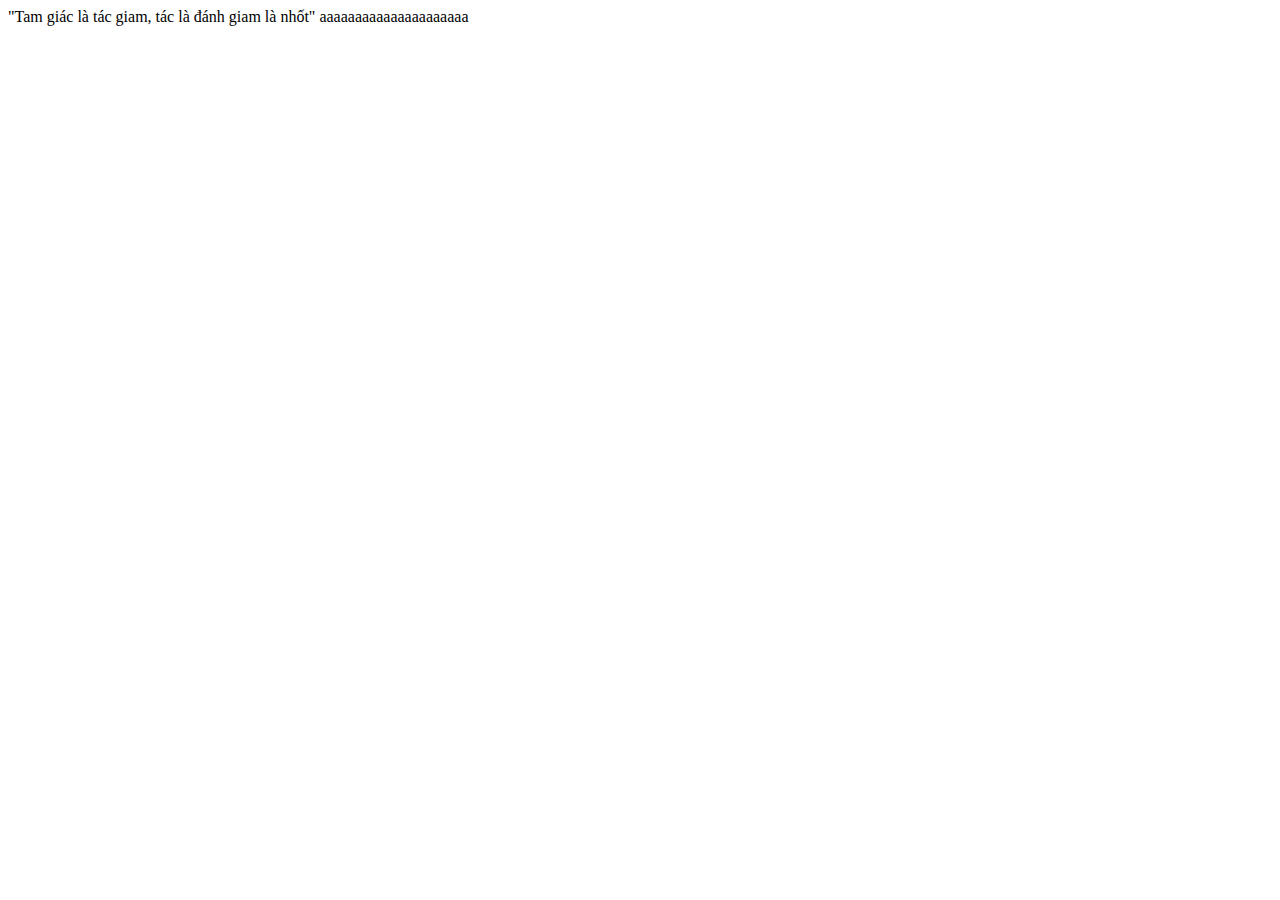
<file: File_Dev_Khanh.html>
<!DOCTYPE html>
<html lang="en">
<head>
    <meta charset="UTF-8">
    <meta http-equiv="X-UA-Compatible" content="IE=edge">
    <meta name="viewport" content="width=device-width, initial-scale=1.0">
    <title>Document</title>
</head>
<body>
    "Tam giác là tác giam, tác là đánh giam là nhốt"
</body>
</html>

aaaaaaaaaaaaaaaaaaaaa
</file>
<file: assets/fonts/themify-icons/themify-icons.css>
@font-face {
	font-family: 'themify';
	src:url('fonts/themify.eot?-fvbane');
	src:url('fonts/themify.eot?#iefix-fvbane') format('embedded-opentype'),
		url('fonts/themify.woff?-fvbane') format('woff'),
		url('fonts/themify.ttf?-fvbane') format('truetype'),
		url('fonts/themify.svg?-fvbane#themify') format('svg');
	font-weight: normal;
	font-style: normal;
}

[class^="ti-"], [class*=" ti-"] {
	font-family: 'themify';
	speak: none;
	font-style: normal;
	font-weight: normal;
	font-variant: normal;
	text-transform: none;
	line-height: 1;

	/* Better Font Rendering =========== */
	-webkit-font-smoothing: antialiased;
	-moz-osx-font-smoothing: grayscale;
}

.ti-wand:before {
	content: "\e600";
}
.ti-volume:before {
	content: "\e601";
}
.ti-user:before {
	content: "\e602";
}
.ti-unlock:before {
	content: "\e603";
}
.ti-unlink:before {
	content: "\e604";
}
.ti-trash:before {
	content: "\e605";
}
.ti-thought:before {
	content: "\e606";
}
.ti-target:before {
	content: "\e607";
}
.ti-tag:before {
	content: "\e608";
}
.ti-tablet:before {
	content: "\e609";
}
.ti-star:before {
	content: "\e60a";
}
.ti-spray:before {
	content: "\e60b";
}
.ti-signal:before {
	content: "\e60c";
}
.ti-shopping-cart:before {
	content: "\e60d";
}
.ti-shopping-cart-full:before {
	content: "\e60e";
}
.ti-settings:before {
	content: "\e60f";
}
.ti-search:before {
	content: "\e610";
}
.ti-zoom-in:before {
	content: "\e611";
}
.ti-zoom-out:before {
	content: "\e612";
}
.ti-cut:before {
	content: "\e613";
}
.ti-ruler:before {
	content: "\e614";
}
.ti-ruler-pencil:before {
	content: "\e615";
}
.ti-ruler-alt:before {
	content: "\e616";
}
.ti-bookmark:before {
	content: "\e617";
}
.ti-bookmark-alt:before {
	content: "\e618";
}
.ti-reload:before {
	content: "\e619";
}
.ti-plus:before {
	content: "\e61a";
}
.ti-pin:before {
	content: "\e61b";
}
.ti-pencil:before {
	content: "\e61c";
}
.ti-pencil-alt:before {
	content: "\e61d";
}
.ti-paint-roller:before {
	content: "\e61e";
}
.ti-paint-bucket:before {
	content: "\e61f";
}
.ti-na:before {
	content: "\e620";
}
.ti-mobile:before {
	content: "\e621";
}
.ti-minus:before {
	content: "\e622";
}
.ti-medall:before {
	content: "\e623";
}
.ti-medall-alt:before {
	content: "\e624";
}
.ti-marker:before {
	content: "\e625";
}
.ti-marker-alt:before {
	content: "\e626";
}
.ti-arrow-up:before {
	content: "\e627";
}
.ti-arrow-right:before {
	content: "\e628";
}
.ti-arrow-left:before {
	content: "\e629";
}
.ti-arrow-down:before {
	content: "\e62a";
}
.ti-lock:before {
	content: "\e62b";
}
.ti-location-arrow:before {
	content: "\e62c";
}
.ti-link:before {
	content: "\e62d";
}
.ti-layout:before {
	content: "\e62e";
}
.ti-layers:before {
	content: "\e62f";
}
.ti-layers-alt:before {
	content: "\e630";
}
.ti-key:before {
	content: "\e631";
}
.ti-import:before {
	content: "\e632";
}
.ti-image:before {
	content: "\e633";
}
.ti-heart:before {
	content: "\e634";
}
.ti-heart-broken:before {
	content: "\e635";
}
.ti-hand-stop:before {
	content: "\e636";
}
.ti-hand-open:before {
	content: "\e637";
}
.ti-hand-drag:before {
	content: "\e638";
}
.ti-folder:before {
	content: "\e639";
}
.ti-flag:before {
	content: "\e63a";
}
.ti-flag-alt:before {
	content: "\e63b";
}
.ti-flag-alt-2:before {
	content: "\e63c";
}
.ti-eye:before {
	content: "\e63d";
}
.ti-export:before {
	content: "\e63e";
}
.ti-exchange-vertical:before {
	content: "\e63f";
}
.ti-desktop:before {
	content: "\e640";
}
.ti-cup:before {
	content: "\e641";
}
.ti-crown:before {
	content: "\e642";
}
.ti-comments:before {
	content: "\e643";
}
.ti-comment:before {
	content: "\e644";
}
.ti-comment-alt:before {
	content: "\e645";
}
.ti-close:before {
	content: "\e646";
}
.ti-clip:before {
	content: "\e647";
}
.ti-angle-up:before {
	content: "\e648";
}
.ti-angle-right:before {
	content: "\e649";
}
.ti-angle-left:before {
	content: "\e64a";
}
.ti-angle-down:before {
	content: "\e64b";
}
.ti-check:before {
	content: "\e64c";
}
.ti-check-box:before {
	content: "\e64d";
}
.ti-camera:before {
	content: "\e64e";
}
.ti-announcement:before {
	content: "\e64f";
}
.ti-brush:before {
	content: "\e650";
}
.ti-briefcase:before {
	content: "\e651";
}
.ti-bolt:before {
	content: "\e652";
}
.ti-bolt-alt:before {
	content: "\e653";
}
.ti-blackboard:before {
	content: "\e654";
}
.ti-bag:before {
	content: "\e655";
}
.ti-move:before {
	content: "\e656";
}
.ti-arrows-vertical:before {
	content: "\e657";
}
.ti-arrows-horizontal:before {
	content: "\e658";
}
.ti-fullscreen:before {
	content: "\e659";
}
.ti-arrow-top-right:before {
	content: "\e65a";
}
.ti-arrow-top-left:before {
	content: "\e65b";
}
.ti-arrow-circle-up:before {
	content: "\e65c";
}
.ti-arrow-circle-right:before {
	content: "\e65d";
}
.ti-arrow-circle-left:before {
	content: "\e65e";
}
.ti-arrow-circle-down:before {
	content: "\e65f";
}
.ti-angle-double-up:before {
	content: "\e660";
}
.ti-angle-double-right:before {
	content: "\e661";
}
.ti-angle-double-left:before {
	content: "\e662";
}
.ti-angle-double-down:before {
	content: "\e663";
}
.ti-zip:before {
	content: "\e664";
}
.ti-world:before {
	content: "\e665";
}
.ti-wheelchair:before {
	content: "\e666";
}
.ti-view-list:before {
	content: "\e667";
}
.ti-view-list-alt:before {
	content: "\e668";
}
.ti-view-grid:before {
	content: "\e669";
}
.ti-uppercase:before {
	content: "\e66a";
}
.ti-upload:before {
	content: "\e66b";
}
.ti-underline:before {
	content: "\e66c";
}
.ti-truck:before {
	content: "\e66d";
}
.ti-timer:before {
	content: "\e66e";
}
.ti-ticket:before {
	content: "\e66f";
}
.ti-thumb-up:before {
	content: "\e670";
}
.ti-thumb-down:before {
	content: "\e671";
}
.ti-text:before {
	content: "\e672";
}
.ti-stats-up:before {
	content: "\e673";
}
.ti-stats-down:before {
	content: "\e674";
}
.ti-split-v:before {
	content: "\e675";
}
.ti-split-h:before {
	content: "\e676";
}
.ti-smallcap:before {
	content: "\e677";
}
.ti-shine:before {
	content: "\e678";
}
.ti-shift-right:before {
	content: "\e679";
}
.ti-shift-left:before {
	content: "\e67a";
}
.ti-shield:before {
	content: "\e67b";
}
.ti-notepad:before {
	content: "\e67c";
}
.ti-server:before {
	content: "\e67d";
}
.ti-quote-right:before {
	content: "\e67e";
}
.ti-quote-left:before {
	content: "\e67f";
}
.ti-pulse:before {
	content: "\e680";
}
.ti-printer:before {
	content: "\e681";
}
.ti-power-off:before {
	content: "\e682";
}
.ti-plug:before {
	content: "\e683";
}
.ti-pie-chart:before {
	content: "\e684";
}
.ti-paragraph:before {
	content: "\e685";
}
.ti-panel:before {
	content: "\e686";
}
.ti-package:before {
	content: "\e687";
}
.ti-music:before {
	content: "\e688";
}
.ti-music-alt:before {
	content: "\e689";
}
.ti-mouse:before {
	content: "\e68a";
}
.ti-mouse-alt:before {
	content: "\e68b";
}
.ti-money:before {
	content: "\e68c";
}
.ti-microphone:before {
	content: "\e68d";
}
.ti-menu:before {
	content: "\e68e";
}
.ti-menu-alt:before {
	content: "\e68f";
}
.ti-map:before {
	content: "\e690";
}
.ti-map-alt:before {
	content: "\e691";
}
.ti-loop:before {
	content: "\e692";
}
.ti-location-pin:before {
	content: "\e693";
}
.ti-list:before {
	content: "\e694";
}
.ti-light-bulb:before {
	content: "\e695";
}
.ti-Italic:before {
	content: "\e696";
}
.ti-info:before {
	content: "\e697";
}
.ti-infinite:before {
	content: "\e698";
}
.ti-id-badge:before {
	content: "\e699";
}
.ti-hummer:before {
	content: "\e69a";
}
.ti-home:before {
	content: "\e69b";
}
.ti-help:before {
	content: "\e69c";
}
.ti-headphone:before {
	content: "\e69d";
}
.ti-harddrives:before {
	content: "\e69e";
}
.ti-harddrive:before {
	content: "\e69f";
}
.ti-gift:before {
	content: "\e6a0";
}
.ti-game:before {
	content: "\e6a1";
}
.ti-filter:before {
	content: "\e6a2";
}
.ti-files:before {
	content: "\e6a3";
}
.ti-file:before {
	content: "\e6a4";
}
.ti-eraser:before {
	content: "\e6a5";
}
.ti-envelope:before {
	content: "\e6a6";
}
.ti-download:before {
	content: "\e6a7";
}
.ti-direction:before {
	content: "\e6a8";
}
.ti-direction-alt:before {
	content: "\e6a9";
}
.ti-dashboard:before {
	content: "\e6aa";
}
.ti-control-stop:before {
	content: "\e6ab";
}
.ti-control-shuffle:before {
	content: "\e6ac";
}
.ti-control-play:before {
	content: "\e6ad";
}
.ti-control-pause:before {
	content: "\e6ae";
}
.ti-control-forward:before {
	content: "\e6af";
}
.ti-control-backward:before {
	content: "\e6b0";
}
.ti-cloud:before {
	content: "\e6b1";
}
.ti-cloud-up:before {
	content: "\e6b2";
}
.ti-cloud-down:before {
	content: "\e6b3";
}
.ti-clipboard:before {
	content: "\e6b4";
}
.ti-car:before {
	content: "\e6b5";
}
.ti-calendar:before {
	content: "\e6b6";
}
.ti-book:before {
	content: "\e6b7";
}
.ti-bell:before {
	content: "\e6b8";
}
.ti-basketball:before {
	content: "\e6b9";
}
.ti-bar-chart:before {
	content: "\e6ba";
}
.ti-bar-chart-alt:before {
	content: "\e6bb";
}
.ti-back-right:before {
	content: "\e6bc";
}
.ti-back-left:before {
	content: "\e6bd";
}
.ti-arrows-corner:before {
	content: "\e6be";
}
.ti-archive:before {
	content: "\e6bf";
}
.ti-anchor:before {
	content: "\e6c0";
}
.ti-align-right:before {
	content: "\e6c1";
}
.ti-align-left:before {
	content: "\e6c2";
}
.ti-align-justify:before {
	content: "\e6c3";
}
.ti-align-center:before {
	content: "\e6c4";
}
.ti-alert:before {
	content: "\e6c5";
}
.ti-alarm-clock:before {
	content: "\e6c6";
}
.ti-agenda:before {
	content: "\e6c7";
}
.ti-write:before {
	content: "\e6c8";
}
.ti-window:before {
	content: "\e6c9";
}
.ti-widgetized:before {
	content: "\e6ca";
}
.ti-widget:before {
	content: "\e6cb";
}
.ti-widget-alt:before {
	content: "\e6cc";
}
.ti-wallet:before {
	content: "\e6cd";
}
.ti-video-clapper:before {
	content: "\e6ce";
}
.ti-video-camera:before {
	content: "\e6cf";
}
.ti-vector:before {
	content: "\e6d0";
}
.ti-themify-logo:before {
	content: "\e6d1";
}
.ti-themify-favicon:before {
	content: "\e6d2";
}
.ti-themify-favicon-alt:before {
	content: "\e6d3";
}
.ti-support:before {
	content: "\e6d4";
}
.ti-stamp:before {
	content: "\e6d5";
}
.ti-split-v-alt:before {
	content: "\e6d6";
}
.ti-slice:before {
	content: "\e6d7";
}
.ti-shortcode:before {
	content: "\e6d8";
}
.ti-shift-right-alt:before {
	content: "\e6d9";
}
.ti-shift-left-alt:before {
	content: "\e6da";
}
.ti-ruler-alt-2:before {
	content: "\e6db";
}
.ti-receipt:before {
	content: "\e6dc";
}
.ti-pin2:before {
	content: "\e6dd";
}
.ti-pin-alt:before {
	content: "\e6de";
}
.ti-pencil-alt2:before {
	content: "\e6df";
}
.ti-palette:before {
	content: "\e6e0";
}
.ti-more:before {
	content: "\e6e1";
}
.ti-more-alt:before {
	content: "\e6e2";
}
.ti-microphone-alt:before {
	content: "\e6e3";
}
.ti-magnet:before {
	content: "\e6e4";
}
.ti-line-double:before {
	content: "\e6e5";
}
.ti-line-dotted:before {
	content: "\e6e6";
}
.ti-line-dashed:before {
	content: "\e6e7";
}
.ti-layout-width-full:before {
	content: "\e6e8";
}
.ti-layout-width-default:before {
	content: "\e6e9";
}
.ti-layout-width-default-alt:before {
	content: "\e6ea";
}
.ti-layout-tab:before {
	content: "\e6eb";
}
.ti-layout-tab-window:before {
	content: "\e6ec";
}
.ti-layout-tab-v:before {
	content: "\e6ed";
}
.ti-layout-tab-min:before {
	content: "\e6ee";
}
.ti-layout-slider:before {
	content: "\e6ef";
}
.ti-layout-slider-alt:before {
	content: "\e6f0";
}
.ti-layout-sidebar-right:before {
	content: "\e6f1";
}
.ti-layout-sidebar-none:before {
	content: "\e6f2";
}
.ti-layout-sidebar-left:before {
	content: "\e6f3";
}
.ti-layout-placeholder:before {
	content: "\e6f4";
}
.ti-layout-menu:before {
	content: "\e6f5";
}
.ti-layout-menu-v:before {
	content: "\e6f6";
}
.ti-layout-menu-separated:before {
	content: "\e6f7";
}
.ti-layout-menu-full:before {
	content: "\e6f8";
}
.ti-layout-media-right-alt:before {
	content: "\e6f9";
}
.ti-layout-media-right:before {
	content: "\e6fa";
}
.ti-layout-media-overlay:before {
	content: "\e6fb";
}
.ti-layout-media-overlay-alt:before {
	content: "\e6fc";
}
.ti-layout-media-overlay-alt-2:before {
	content: "\e6fd";
}
.ti-layout-media-left-alt:before {
	content: "\e6fe";
}
.ti-layout-media-left:before {
	content: "\e6ff";
}
.ti-layout-media-center-alt:before {
	content: "\e700";
}
.ti-layout-media-center:before {
	content: "\e701";
}
.ti-layout-list-thumb:before {
	content: "\e702";
}
.ti-layout-list-thumb-alt:before {
	content: "\e703";
}
.ti-layout-list-post:before {
	content: "\e704";
}
.ti-layout-list-large-image:before {
	content: "\e705";
}
.ti-layout-line-solid:before {
	content: "\e706";
}
.ti-layout-grid4:before {
	content: "\e707";
}
.ti-layout-grid3:before {
	content: "\e708";
}
.ti-layout-grid2:before {
	content: "\e709";
}
.ti-layout-grid2-thumb:before {
	content: "\e70a";
}
.ti-layout-cta-right:before {
	content: "\e70b";
}
.ti-layout-cta-left:before {
	content: "\e70c";
}
.ti-layout-cta-center:before {
	content: "\e70d";
}
.ti-layout-cta-btn-right:before {
	content: "\e70e";
}
.ti-layout-cta-btn-left:before {
	content: "\e70f";
}
.ti-layout-column4:before {
	content: "\e710";
}
.ti-layout-column3:before {
	content: "\e711";
}
.ti-layout-column2:before {
	content: "\e712";
}
.ti-layout-accordion-separated:before {
	content: "\e713";
}
.ti-layout-accordion-merged:before {
	content: "\e714";
}
.ti-layout-accordion-list:before {
	content: "\e715";
}
.ti-ink-pen:before {
	content: "\e716";
}
.ti-info-alt:before {
	content: "\e717";
}
.ti-help-alt:before {
	content: "\e718";
}
.ti-headphone-alt:before {
	content: "\e719";
}
.ti-hand-point-up:before {
	content: "\e71a";
}
.ti-hand-point-right:before {
	content: "\e71b";
}
.ti-hand-point-left:before {
	content: "\e71c";
}
.ti-hand-point-down:before {
	content: "\e71d";
}
.ti-gallery:before {
	content: "\e71e";
}
.ti-face-smile:before {
	content: "\e71f";
}
.ti-face-sad:before {
	content: "\e720";
}
.ti-credit-card:before {
	content: "\e721";
}
.ti-control-skip-forward:before {
	content: "\e722";
}
.ti-control-skip-backward:before {
	content: "\e723";
}
.ti-control-record:before {
	content: "\e724";
}
.ti-control-eject:before {
	content: "\e725";
}
.ti-comments-smiley:before {
	content: "\e726";
}
.ti-brush-alt:before {
	content: "\e727";
}
.ti-youtube:before {
	content: "\e728";
}
.ti-vimeo:before {
	content: "\e729";
}
.ti-twitter:before {
	content: "\e72a";
}
.ti-time:before {
	content: "\e72b";
}
.ti-tumblr:before {
	content: "\e72c";
}
.ti-skype:before {
	content: "\e72d";
}
.ti-share:before {
	content: "\e72e";
}
.ti-share-alt:before {
	content: "\e72f";
}
.ti-rocket:before {
	content: "\e730";
}
.ti-pinterest:before {
	content: "\e731";
}
.ti-new-window:before {
	content: "\e732";
}
.ti-microsoft:before {
	content: "\e733";
}
.ti-list-ol:before {
	content: "\e734";
}
.ti-linkedin:before {
	content: "\e735";
}
.ti-layout-sidebar-2:before {
	content: "\e736";
}
.ti-layout-grid4-alt:before {
	content: "\e737";
}
.ti-layout-grid3-alt:before {
	content: "\e738";
}
.ti-layout-grid2-alt:before {
	content: "\e739";
}
.ti-layout-column4-alt:before {
	content: "\e73a";
}
.ti-layout-column3-alt:before {
	content: "\e73b";
}
.ti-layout-column2-alt:before {
	content: "\e73c";
}
.ti-instagram:before {
	content: "\e73d";
}
.ti-google:before {
	content: "\e73e";
}
.ti-github:before {
	content: "\e73f";
}
.ti-flickr:before {
	content: "\e740";
}
.ti-facebook:before {
	content: "\e741";
}
.ti-dropbox:before {
	content: "\e742";
}
.ti-dribbble:before {
	content: "\e743";
}
.ti-apple:before {
	content: "\e744";
}
.ti-android:before {
	content: "\e745";
}
.ti-save:before {
	content: "\e746";
}
.ti-save-alt:before {
	content: "\e747";
}
.ti-yahoo:before {
	content: "\e748";
}
.ti-wordpress:before {
	content: "\e749";
}
.ti-vimeo-alt:before {
	content: "\e74a";
}
.ti-twitter-alt:before {
	content: "\e74b";
}
.ti-tumblr-alt:before {
	content: "\e74c";
}
.ti-trello:before {
	content: "\e74d";
}
.ti-stack-overflow:before {
	content: "\e74e";
}
.ti-soundcloud:before {
	content: "\e74f";
}
.ti-sharethis:before {
	content: "\e750";
}
.ti-sharethis-alt:before {
	content: "\e751";
}
.ti-reddit:before {
	content: "\e752";
}
.ti-pinterest-alt:before {
	content: "\e753";
}
.ti-microsoft-alt:before {
	content: "\e754";
}
.ti-linux:before {
	content: "\e755";
}
.ti-jsfiddle:before {
	content: "\e756";
}
.ti-joomla:before {
	content: "\e757";
}
.ti-html5:before {
	content: "\e758";
}
.ti-flickr-alt:before {
	content: "\e759";
}
.ti-email:before {
	content: "\e75a";
}
.ti-drupal:before {
	content: "\e75b";
}
.ti-dropbox-alt:before {
	content: "\e75c";
}
.ti-css3:before {
	content: "\e75d";
}
.ti-rss:before {
	content: "\e75e";
}
.ti-rss-alt:before {
	content: "\e75f";
}
</file>
<file: assets/fonts/themify-icons/demo-files/demo.css>
body {
	font: normal 1em/1.5em Arial, Helvetica, sans-serif;
	max-width: 90%;
	margin: 30px auto 0;
}
h1, h3 {
	font-weight: normal;
}
h3 {
	font-size: 1.4;
	text-transform: uppercase;
	letter-spacing: 1px;
}

.icon-section {
	margin: 0 0 3em;
	clear: both;
	overflow: hidden;
}
.icon-container {
	width: 240px; 
	padding: .7em 0;
	float: left; 
	position: relative;
	text-align: left;
}
.icon-container [class^="ti-"], 
.icon-container [class*=" ti-"] {
	color: #000;
	position: absolute;
	margin-top: 3px;
	transition: .3s;
}
.icon-container:hover [class^="ti-"],
.icon-container:hover [class*=" ti-"] {
	font-size: 2.2em;
	margin-top: -5px;
}
.icon-container:hover .icon-name {
	color: #000;
}
.icon-name {
	color: #aaa;
	margin-left: 35px;
	font-size: .8em;
	transition: .3s;
}
.icon-container:hover .icon-name {
	margin-left: 45px;
}
</file>
<file: assets/fonts/themify-icons/ie7/ie7.css>
.ti-wand {
	*zoom: expression(this.runtimeStyle['zoom'] = '1', this.innerHTML = '&#xe600;');
}
.ti-volume {
	*zoom: expression(this.runtimeStyle['zoom'] = '1', this.innerHTML = '&#xe601;');
}
.ti-user {
	*zoom: expression(this.runtimeStyle['zoom'] = '1', this.innerHTML = '&#xe602;');
}
.ti-unlock {
	*zoom: expression(this.runtimeStyle['zoom'] = '1', this.innerHTML = '&#xe603;');
}
.ti-unlink {
	*zoom: expression(this.runtimeStyle['zoom'] = '1', this.innerHTML = '&#xe604;');
}
.ti-trash {
	*zoom: expression(this.runtimeStyle['zoom'] = '1', this.innerHTML = '&#xe605;');
}
.ti-thought {
	*zoom: expression(this.runtimeStyle['zoom'] = '1', this.innerHTML = '&#xe606;');
}
.ti-target {
	*zoom: expression(this.runtimeStyle['zoom'] = '1', this.innerHTML = '&#xe607;');
}
.ti-tag {
	*zoom: expression(this.runtimeStyle['zoom'] = '1', this.innerHTML = '&#xe608;');
}
.ti-tablet {
	*zoom: expression(this.runtimeStyle['zoom'] = '1', this.innerHTML = '&#xe609;');
}
.ti-star {
	*zoom: expression(this.runtimeStyle['zoom'] = '1', this.innerHTML = '&#xe60a;');
}
.ti-spray {
	*zoom: expression(this.runtimeStyle['zoom'] = '1', this.innerHTML = '&#xe60b;');
}
.ti-signal {
	*zoom: expression(this.runtimeStyle['zoom'] = '1', this.innerHTML = '&#xe60c;');
}
.ti-shopping-cart {
	*zoom: expression(this.runtimeStyle['zoom'] = '1', this.innerHTML = '&#xe60d;');
}
.ti-shopping-cart-full {
	*zoom: expression(this.runtimeStyle['zoom'] = '1', this.innerHTML = '&#xe60e;');
}
.ti-settings {
	*zoom: expression(this.runtimeStyle['zoom'] = '1', this.innerHTML = '&#xe60f;');
}
.ti-search {
	*zoom: expression(this.runtimeStyle['zoom'] = '1', this.innerHTML = '&#xe610;');
}
.ti-zoom-in {
	*zoom: expression(this.runtimeStyle['zoom'] = '1', this.innerHTML = '&#xe611;');
}
.ti-zoom-out {
	*zoom: expression(this.runtimeStyle['zoom'] = '1', this.innerHTML = '&#xe612;');
}
.ti-cut {
	*zoom: expression(this.runtimeStyle['zoom'] = '1', this.innerHTML = '&#xe613;');
}
.ti-ruler {
	*zoom: expression(this.runtimeStyle['zoom'] = '1', this.innerHTML = '&#xe614;');
}
.ti-ruler-pencil {
	*zoom: expression(this.runtimeStyle['zoom'] = '1', this.innerHTML = '&#xe615;');
}
.ti-ruler-alt {
	*zoom: expression(this.runtimeStyle['zoom'] = '1', this.innerHTML = '&#xe616;');
}
.ti-bookmark {
	*zoom: expression(this.runtimeStyle['zoom'] = '1', this.innerHTML = '&#xe617;');
}
.ti-bookmark-alt {
	*zoom: expression(this.runtimeStyle['zoom'] = '1', this.innerHTML = '&#xe618;');
}
.ti-reload {
	*zoom: expression(this.runtimeStyle['zoom'] = '1', this.innerHTML = '&#xe619;');
}
.ti-plus {
	*zoom: expression(this.runtimeStyle['zoom'] = '1', this.innerHTML = '&#xe61a;');
}
.ti-pin {
	*zoom: expression(this.runtimeStyle['zoom'] = '1', this.innerHTML = '&#xe61b;');
}
.ti-pencil {
	*zoom: expression(this.runtimeStyle['zoom'] = '1', this.innerHTML = '&#xe61c;');
}
.ti-pencil-alt {
	*zoom: expression(this.runtimeStyle['zoom'] = '1', this.innerHTML = '&#xe61d;');
}
.ti-paint-roller {
	*zoom: expression(this.runtimeStyle['zoom'] = '1', this.innerHTML = '&#xe61e;');
}
.ti-paint-bucket {
	*zoom: expression(this.runtimeStyle['zoom'] = '1', this.innerHTML = '&#xe61f;');
}
.ti-na {
	*zoom: expression(this.runtimeStyle['zoom'] = '1', this.innerHTML = '&#xe620;');
}
.ti-mobile {
	*zoom: expression(this.runtimeStyle['zoom'] = '1', this.innerHTML = '&#xe621;');
}
.ti-minus {
	*zoom: expression(this.runtimeStyle['zoom'] = '1', this.innerHTML = '&#xe622;');
}
.ti-medall {
	*zoom: expression(this.runtimeStyle['zoom'] = '1', this.innerHTML = '&#xe623;');
}
.ti-medall-alt {
	*zoom: expression(this.runtimeStyle['zoom'] = '1', this.innerHTML = '&#xe624;');
}
.ti-marker {
	*zoom: expression(this.runtimeStyle['zoom'] = '1', this.innerHTML = '&#xe625;');
}
.ti-marker-alt {
	*zoom: expression(this.runtimeStyle['zoom'] = '1', this.innerHTML = '&#xe626;');
}
.ti-arrow-up {
	*zoom: expression(this.runtimeStyle['zoom'] = '1', this.innerHTML = '&#xe627;');
}
.ti-arrow-right {
	*zoom: expression(this.runtimeStyle['zoom'] = '1', this.innerHTML = '&#xe628;');
}
.ti-arrow-left {
	*zoom: expression(this.runtimeStyle['zoom'] = '1', this.innerHTML = '&#xe629;');
}
.ti-arrow-down {
	*zoom: expression(this.runtimeStyle['zoom'] = '1', this.innerHTML = '&#xe62a;');
}
.ti-lock {
	*zoom: expression(this.runtimeStyle['zoom'] = '1', this.innerHTML = '&#xe62b;');
}
.ti-location-arrow {
	*zoom: expression(this.runtimeStyle['zoom'] = '1', this.innerHTML = '&#xe62c;');
}
.ti-link {
	*zoom: expression(this.runtimeStyle['zoom'] = '1', this.innerHTML = '&#xe62d;');
}
.ti-layout {
	*zoom: expression(this.runtimeStyle['zoom'] = '1', this.innerHTML = '&#xe62e;');
}
.ti-layers {
	*zoom: expression(this.runtimeStyle['zoom'] = '1', this.innerHTML = '&#xe62f;');
}
.ti-layers-alt {
	*zoom: expression(this.runtimeStyle['zoom'] = '1', this.innerHTML = '&#xe630;');
}
.ti-key {
	*zoom: expression(this.runtimeStyle['zoom'] = '1', this.innerHTML = '&#xe631;');
}
.ti-import {
	*zoom: expression(this.runtimeStyle['zoom'] = '1', this.innerHTML = '&#xe632;');
}
.ti-image {
	*zoom: expression(this.runtimeStyle['zoom'] = '1', this.innerHTML = '&#xe633;');
}
.ti-heart {
	*zoom: expression(this.runtimeStyle['zoom'] = '1', this.innerHTML = '&#xe634;');
}
.ti-heart-broken {
	*zoom: expression(this.runtimeStyle['zoom'] = '1', this.innerHTML = '&#xe635;');
}
.ti-hand-stop {
	*zoom: expression(this.runtimeStyle['zoom'] = '1', this.innerHTML = '&#xe636;');
}
.ti-hand-open {
	*zoom: expression(this.runtimeStyle['zoom'] = '1', this.innerHTML = '&#xe637;');
}
.ti-hand-drag {
	*zoom: expression(this.runtimeStyle['zoom'] = '1', this.innerHTML = '&#xe638;');
}
.ti-folder {
	*zoom: expression(this.runtimeStyle['zoom'] = '1', this.innerHTML = '&#xe639;');
}
.ti-flag {
	*zoom: expression(this.runtimeStyle['zoom'] = '1', this.innerHTML = '&#xe63a;');
}
.ti-flag-alt {
	*zoom: expression(this.runtimeStyle['zoom'] = '1', this.innerHTML = '&#xe63b;');
}
.ti-flag-alt-2 {
	*zoom: expression(this.runtimeStyle['zoom'] = '1', this.innerHTML = '&#xe63c;');
}
.ti-eye {
	*zoom: expression(this.runtimeStyle['zoom'] = '1', this.innerHTML = '&#xe63d;');
}
.ti-export {
	*zoom: expression(this.runtimeStyle['zoom'] = '1', this.innerHTML = '&#xe63e;');
}
.ti-exchange-vertical {
	*zoom: expression(this.runtimeStyle['zoom'] = '1', this.innerHTML = '&#xe63f;');
}
.ti-desktop {
	*zoom: expression(this.runtimeStyle['zoom'] = '1', this.innerHTML = '&#xe640;');
}
.ti-cup {
	*zoom: expression(this.runtimeStyle['zoom'] = '1', this.innerHTML = '&#xe641;');
}
.ti-crown {
	*zoom: expression(this.runtimeStyle['zoom'] = '1', this.innerHTML = '&#xe642;');
}
.ti-comments {
	*zoom: expression(this.runtimeStyle['zoom'] = '1', this.innerHTML = '&#xe643;');
}
.ti-comment {
	*zoom: expression(this.runtimeStyle['zoom'] = '1', this.innerHTML = '&#xe644;');
}
.ti-comment-alt {
	*zoom: expression(this.runtimeStyle['zoom'] = '1', this.innerHTML = '&#xe645;');
}
.ti-close {
	*zoom: expression(this.runtimeStyle['zoom'] = '1', this.innerHTML = '&#xe646;');
}
.ti-clip {
	*zoom: expression(this.runtimeStyle['zoom'] = '1', this.innerHTML = '&#xe647;');
}
.ti-angle-up {
	*zoom: expression(this.runtimeStyle['zoom'] = '1', this.innerHTML = '&#xe648;');
}
.ti-angle-right {
	*zoom: expression(this.runtimeStyle['zoom'] = '1', this.innerHTML = '&#xe649;');
}
.ti-angle-left {
	*zoom: expression(this.runtimeStyle['zoom'] = '1', this.innerHTML = '&#xe64a;');
}
.ti-angle-down {
	*zoom: expression(this.runtimeStyle['zoom'] = '1', this.innerHTML = '&#xe64b;');
}
.ti-check {
	*zoom: expression(this.runtimeStyle['zoom'] = '1', this.innerHTML = '&#xe64c;');
}
.ti-check-box {
	*zoom: expression(this.runtimeStyle['zoom'] = '1', this.innerHTML = '&#xe64d;');
}
.ti-camera {
	*zoom: expression(this.runtimeStyle['zoom'] = '1', this.innerHTML = '&#xe64e;');
}
.ti-announcement {
	*zoom: expression(this.runtimeStyle['zoom'] = '1', this.innerHTML = '&#xe64f;');
}
.ti-brush {
	*zoom: expression(this.runtimeStyle['zoom'] = '1', this.innerHTML = '&#xe650;');
}
.ti-briefcase {
	*zoom: expression(this.runtimeStyle['zoom'] = '1', this.innerHTML = '&#xe651;');
}
.ti-bolt {
	*zoom: expression(this.runtimeStyle['zoom'] = '1', this.innerHTML = '&#xe652;');
}
.ti-bolt-alt {
	*zoom: expression(this.runtimeStyle['zoom'] = '1', this.innerHTML = '&#xe653;');
}
.ti-blackboard {
	*zoom: expression(this.runtimeStyle['zoom'] = '1', this.innerHTML = '&#xe654;');
}
.ti-bag {
	*zoom: expression(this.runtimeStyle['zoom'] = '1', this.innerHTML = '&#xe655;');
}
.ti-move {
	*zoom: expression(this.runtimeStyle['zoom'] = '1', this.innerHTML = '&#xe656;');
}
.ti-arrows-vertical {
	*zoom: expression(this.runtimeStyle['zoom'] = '1', this.innerHTML = '&#xe657;');
}
.ti-arrows-horizontal {
	*zoom: expression(this.runtimeStyle['zoom'] = '1', this.innerHTML = '&#xe658;');
}
.ti-fullscreen {
	*zoom: expression(this.runtimeStyle['zoom'] = '1', this.innerHTML = '&#xe659;');
}
.ti-arrow-top-right {
	*zoom: expression(this.runtimeStyle['zoom'] = '1', this.innerHTML = '&#xe65a;');
}
.ti-arrow-top-left {
	*zoom: expression(this.runtimeStyle['zoom'] = '1', this.innerHTML = '&#xe65b;');
}
.ti-arrow-circle-up {
	*zoom: expression(this.runtimeStyle['zoom'] = '1', this.innerHTML = '&#xe65c;');
}
.ti-arrow-circle-right {
	*zoom: expression(this.runtimeStyle['zoom'] = '1', this.innerHTML = '&#xe65d;');
}
.ti-arrow-circle-left {
	*zoom: expression(this.runtimeStyle['zoom'] = '1', this.innerHTML = '&#xe65e;');
}
.ti-arrow-circle-down {
	*zoom: expression(this.runtimeStyle['zoom'] = '1', this.innerHTML = '&#xe65f;');
}
.ti-angle-double-up {
	*zoom: expression(this.runtimeStyle['zoom'] = '1', this.innerHTML = '&#xe660;');
}
.ti-angle-double-right {
	*zoom: expression(this.runtimeStyle['zoom'] = '1', this.innerHTML = '&#xe661;');
}
.ti-angle-double-left {
	*zoom: expression(this.runtimeStyle['zoom'] = '1', this.innerHTML = '&#xe662;');
}
.ti-angle-double-down {
	*zoom: expression(this.runtimeStyle['zoom'] = '1', this.innerHTML = '&#xe663;');
}
.ti-zip {
	*zoom: expression(this.runtimeStyle['zoom'] = '1', this.innerHTML = '&#xe664;');
}
.ti-world {
	*zoom: expression(this.runtimeStyle['zoom'] = '1', this.innerHTML = '&#xe665;');
}
.ti-wheelchair {
	*zoom: expression(this.runtimeStyle['zoom'] = '1', this.innerHTML = '&#xe666;');
}
.ti-view-list {
	*zoom: expression(this.runtimeStyle['zoom'] = '1', this.innerHTML = '&#xe667;');
}
.ti-view-list-alt {
	*zoom: expression(this.runtimeStyle['zoom'] = '1', this.innerHTML = '&#xe668;');
}
.ti-view-grid {
	*zoom: expression(this.runtimeStyle['zoom'] = '1', this.innerHTML = '&#xe669;');
}
.ti-uppercase {
	*zoom: expression(this.runtimeStyle['zoom'] = '1', this.innerHTML = '&#xe66a;');
}
.ti-upload {
	*zoom: expression(this.runtimeStyle['zoom'] = '1', this.innerHTML = '&#xe66b;');
}
.ti-underline {
	*zoom: expression(this.runtimeStyle['zoom'] = '1', this.innerHTML = '&#xe66c;');
}
.ti-truck {
	*zoom: expression(this.runtimeStyle['zoom'] = '1', this.innerHTML = '&#xe66d;');
}
.ti-timer {
	*zoom: expression(this.runtimeStyle['zoom'] = '1', this.innerHTML = '&#xe66e;');
}
.ti-ticket {
	*zoom: expression(this.runtimeStyle['zoom'] = '1', this.innerHTML = '&#xe66f;');
}
.ti-thumb-up {
	*zoom: expression(this.runtimeStyle['zoom'] = '1', this.innerHTML = '&#xe670;');
}
.ti-thumb-down {
	*zoom: expression(this.runtimeStyle['zoom'] = '1', this.innerHTML = '&#xe671;');
}
.ti-text {
	*zoom: expression(this.runtimeStyle['zoom'] = '1', this.innerHTML = '&#xe672;');
}
.ti-stats-up {
	*zoom: expression(this.runtimeStyle['zoom'] = '1', this.innerHTML = '&#xe673;');
}
.ti-stats-down {
	*zoom: expression(this.runtimeStyle['zoom'] = '1', this.innerHTML = '&#xe674;');
}
.ti-split-v {
	*zoom: expression(this.runtimeStyle['zoom'] = '1', this.innerHTML = '&#xe675;');
}
.ti-split-h {
	*zoom: expression(this.runtimeStyle['zoom'] = '1', this.innerHTML = '&#xe676;');
}
.ti-smallcap {
	*zoom: expression(this.runtimeStyle['zoom'] = '1', this.innerHTML = '&#xe677;');
}
.ti-shine {
	*zoom: expression(this.runtimeStyle['zoom'] = '1', this.innerHTML = '&#xe678;');
}
.ti-shift-right {
	*zoom: expression(this.runtimeStyle['zoom'] = '1', this.innerHTML = '&#xe679;');
}
.ti-shift-left {
	*zoom: expression(this.runtimeStyle['zoom'] = '1', this.innerHTML = '&#xe67a;');
}
.ti-shield {
	*zoom: expression(this.runtimeStyle['zoom'] = '1', this.innerHTML = '&#xe67b;');
}
.ti-notepad {
	*zoom: expression(this.runtimeStyle['zoom'] = '1', this.innerHTML = '&#xe67c;');
}
.ti-server {
	*zoom: expression(this.runtimeStyle['zoom'] = '1', this.innerHTML = '&#xe67d;');
}
.ti-quote-right {
	*zoom: expression(this.runtimeStyle['zoom'] = '1', this.innerHTML = '&#xe67e;');
}
.ti-quote-left {
	*zoom: expression(this.runtimeStyle['zoom'] = '1', this.innerHTML = '&#xe67f;');
}
.ti-pulse {
	*zoom: expression(this.runtimeStyle['zoom'] = '1', this.innerHTML = '&#xe680;');
}
.ti-printer {
	*zoom: expression(this.runtimeStyle['zoom'] = '1', this.innerHTML = '&#xe681;');
}
.ti-power-off {
	*zoom: expression(this.runtimeStyle['zoom'] = '1', this.innerHTML = '&#xe682;');
}
.ti-plug {
	*zoom: expression(this.runtimeStyle['zoom'] = '1', this.innerHTML = '&#xe683;');
}
.ti-pie-chart {
	*zoom: expression(this.runtimeStyle['zoom'] = '1', this.innerHTML = '&#xe684;');
}
.ti-paragraph {
	*zoom: expression(this.runtimeStyle['zoom'] = '1', this.innerHTML = '&#xe685;');
}
.ti-panel {
	*zoom: expression(this.runtimeStyle['zoom'] = '1', this.innerHTML = '&#xe686;');
}
.ti-package {
	*zoom: expression(this.runtimeStyle['zoom'] = '1', this.innerHTML = '&#xe687;');
}
.ti-music {
	*zoom: expression(this.runtimeStyle['zoom'] = '1', this.innerHTML = '&#xe688;');
}
.ti-music-alt {
	*zoom: expression(this.runtimeStyle['zoom'] = '1', this.innerHTML = '&#xe689;');
}
.ti-mouse {
	*zoom: expression(this.runtimeStyle['zoom'] = '1', this.innerHTML = '&#xe68a;');
}
.ti-mouse-alt {
	*zoom: expression(this.runtimeStyle['zoom'] = '1', this.innerHTML = '&#xe68b;');
}
.ti-money {
	*zoom: expression(this.runtimeStyle['zoom'] = '1', this.innerHTML = '&#xe68c;');
}
.ti-microphone {
	*zoom: expression(this.runtimeStyle['zoom'] = '1', this.innerHTML = '&#xe68d;');
}
.ti-menu {
	*zoom: expression(this.runtimeStyle['zoom'] = '1', this.innerHTML = '&#xe68e;');
}
.ti-menu-alt {
	*zoom: expression(this.runtimeStyle['zoom'] = '1', this.innerHTML = '&#xe68f;');
}
.ti-map {
	*zoom: expression(this.runtimeStyle['zoom'] = '1', this.innerHTML = '&#xe690;');
}
.ti-map-alt {
	*zoom: expression(this.runtimeStyle['zoom'] = '1', this.innerHTML = '&#xe691;');
}
.ti-loop {
	*zoom: expression(this.runtimeStyle['zoom'] = '1', this.innerHTML = '&#xe692;');
}
.ti-location-pin {
	*zoom: expression(this.runtimeStyle['zoom'] = '1', this.innerHTML = '&#xe693;');
}
.ti-list {
	*zoom: expression(this.runtimeStyle['zoom'] = '1', this.innerHTML = '&#xe694;');
}
.ti-light-bulb {
	*zoom: expression(this.runtimeStyle['zoom'] = '1', this.innerHTML = '&#xe695;');
}
.ti-Italic {
	*zoom: expression(this.runtimeStyle['zoom'] = '1', this.innerHTML = '&#xe696;');
}
.ti-info {
	*zoom: expression(this.runtimeStyle['zoom'] = '1', this.innerHTML = '&#xe697;');
}
.ti-infinite {
	*zoom: expression(this.runtimeStyle['zoom'] = '1', this.innerHTML = '&#xe698;');
}
.ti-id-badge {
	*zoom: expression(this.runtimeStyle['zoom'] = '1', this.innerHTML = '&#xe699;');
}
.ti-hummer {
	*zoom: expression(this.runtimeStyle['zoom'] = '1', this.innerHTML = '&#xe69a;');
}
.ti-home {
	*zoom: expression(this.runtimeStyle['zoom'] = '1', this.innerHTML = '&#xe69b;');
}
.ti-help {
	*zoom: expression(this.runtimeStyle['zoom'] = '1', this.innerHTML = '&#xe69c;');
}
.ti-headphone {
	*zoom: expression(this.runtimeStyle['zoom'] = '1', this.innerHTML = '&#xe69d;');
}
.ti-harddrives {
	*zoom: expression(this.runtimeStyle['zoom'] = '1', this.innerHTML = '&#xe69e;');
}
.ti-harddrive {
	*zoom: expression(this.runtimeStyle['zoom'] = '1', this.innerHTML = '&#xe69f;');
}
.ti-gift {
	*zoom: expression(this.runtimeStyle['zoom'] = '1', this.innerHTML = '&#xe6a0;');
}
.ti-game {
	*zoom: expression(this.runtimeStyle['zoom'] = '1', this.innerHTML = '&#xe6a1;');
}
.ti-filter {
	*zoom: expression(this.runtimeStyle['zoom'] = '1', this.innerHTML = '&#xe6a2;');
}
.ti-files {
	*zoom: expression(this.runtimeStyle['zoom'] = '1', this.innerHTML = '&#xe6a3;');
}
.ti-file {
	*zoom: expression(this.runtimeStyle['zoom'] = '1', this.innerHTML = '&#xe6a4;');
}
.ti-eraser {
	*zoom: expression(this.runtimeStyle['zoom'] = '1', this.innerHTML = '&#xe6a5;');
}
.ti-envelope {
	*zoom: expression(this.runtimeStyle['zoom'] = '1', this.innerHTML = '&#xe6a6;');
}
.ti-download {
	*zoom: expression(this.runtimeStyle['zoom'] = '1', this.innerHTML = '&#xe6a7;');
}
.ti-direction {
	*zoom: expression(this.runtimeStyle['zoom'] = '1', this.innerHTML = '&#xe6a8;');
}
.ti-direction-alt {
	*zoom: expression(this.runtimeStyle['zoom'] = '1', this.innerHTML = '&#xe6a9;');
}
.ti-dashboard {
	*zoom: expression(this.runtimeStyle['zoom'] = '1', this.innerHTML = '&#xe6aa;');
}
.ti-control-stop {
	*zoom: expression(this.runtimeStyle['zoom'] = '1', this.innerHTML = '&#xe6ab;');
}
.ti-control-shuffle {
	*zoom: expression(this.runtimeStyle['zoom'] = '1', this.innerHTML = '&#xe6ac;');
}
.ti-control-play {
	*zoom: expression(this.runtimeStyle['zoom'] = '1', this.innerHTML = '&#xe6ad;');
}
.ti-control-pause {
	*zoom: expression(this.runtimeStyle['zoom'] = '1', this.innerHTML = '&#xe6ae;');
}
.ti-control-forward {
	*zoom: expression(this.runtimeStyle['zoom'] = '1', this.innerHTML = '&#xe6af;');
}
.ti-control-backward {
	*zoom: expression(this.runtimeStyle['zoom'] = '1', this.innerHTML = '&#xe6b0;');
}
.ti-cloud {
	*zoom: expression(this.runtimeStyle['zoom'] = '1', this.innerHTML = '&#xe6b1;');
}
.ti-cloud-up {
	*zoom: expression(this.runtimeStyle['zoom'] = '1', this.innerHTML = '&#xe6b2;');
}
.ti-cloud-down {
	*zoom: expression(this.runtimeStyle['zoom'] = '1', this.innerHTML = '&#xe6b3;');
}
.ti-clipboard {
	*zoom: expression(this.runtimeStyle['zoom'] = '1', this.innerHTML = '&#xe6b4;');
}
.ti-car {
	*zoom: expression(this.runtimeStyle['zoom'] = '1', this.innerHTML = '&#xe6b5;');
}
.ti-calendar {
	*zoom: expression(this.runtimeStyle['zoom'] = '1', this.innerHTML = '&#xe6b6;');
}
.ti-book {
	*zoom: expression(this.runtimeStyle['zoom'] = '1', this.innerHTML = '&#xe6b7;');
}
.ti-bell {
	*zoom: expression(this.runtimeStyle['zoom'] = '1', this.innerHTML = '&#xe6b8;');
}
.ti-basketball {
	*zoom: expression(this.runtimeStyle['zoom'] = '1', this.innerHTML = '&#xe6b9;');
}
.ti-bar-chart {
	*zoom: expression(this.runtimeStyle['zoom'] = '1', this.innerHTML = '&#xe6ba;');
}
.ti-bar-chart-alt {
	*zoom: expression(this.runtimeStyle['zoom'] = '1', this.innerHTML = '&#xe6bb;');
}
.ti-back-right {
	*zoom: expression(this.runtimeStyle['zoom'] = '1', this.innerHTML = '&#xe6bc;');
}
.ti-back-left {
	*zoom: expression(this.runtimeStyle['zoom'] = '1', this.innerHTML = '&#xe6bd;');
}
.ti-arrows-corner {
	*zoom: expression(this.runtimeStyle['zoom'] = '1', this.innerHTML = '&#xe6be;');
}
.ti-archive {
	*zoom: expression(this.runtimeStyle['zoom'] = '1', this.innerHTML = '&#xe6bf;');
}
.ti-anchor {
	*zoom: expression(this.runtimeStyle['zoom'] = '1', this.innerHTML = '&#xe6c0;');
}
.ti-align-right {
	*zoom: expression(this.runtimeStyle['zoom'] = '1', this.innerHTML = '&#xe6c1;');
}
.ti-align-left {
	*zoom: expression(this.runtimeStyle['zoom'] = '1', this.innerHTML = '&#xe6c2;');
}
.ti-align-justify {
	*zoom: expression(this.runtimeStyle['zoom'] = '1', this.innerHTML = '&#xe6c3;');
}
.ti-align-center {
	*zoom: expression(this.runtimeStyle['zoom'] = '1', this.innerHTML = '&#xe6c4;');
}
.ti-alert {
	*zoom: expression(this.runtimeStyle['zoom'] = '1', this.innerHTML = '&#xe6c5;');
}
.ti-alarm-clock {
	*zoom: expression(this.runtimeStyle['zoom'] = '1', this.innerHTML = '&#xe6c6;');
}
.ti-agenda {
	*zoom: expression(this.runtimeStyle['zoom'] = '1', this.innerHTML = '&#xe6c7;');
}
.ti-write {
	*zoom: expression(this.runtimeStyle['zoom'] = '1', this.innerHTML = '&#xe6c8;');
}
.ti-window {
	*zoom: expression(this.runtimeStyle['zoom'] = '1', this.innerHTML = '&#xe6c9;');
}
.ti-widgetized {
	*zoom: expression(this.runtimeStyle['zoom'] = '1', this.innerHTML = '&#xe6ca;');
}
.ti-widget {
	*zoom: expression(this.runtimeStyle['zoom'] = '1', this.innerHTML = '&#xe6cb;');
}
.ti-widget-alt {
	*zoom: expression(this.runtimeStyle['zoom'] = '1', this.innerHTML = '&#xe6cc;');
}
.ti-wallet {
	*zoom: expression(this.runtimeStyle['zoom'] = '1', this.innerHTML = '&#xe6cd;');
}
.ti-video-clapper {
	*zoom: expression(this.runtimeStyle['zoom'] = '1', this.innerHTML = '&#xe6ce;');
}
.ti-video-camera {
	*zoom: expression(this.runtimeStyle['zoom'] = '1', this.innerHTML = '&#xe6cf;');
}
.ti-vector {
	*zoom: expression(this.runtimeStyle['zoom'] = '1', this.innerHTML = '&#xe6d0;');
}
.ti-themify-logo {
	*zoom: expression(this.runtimeStyle['zoom'] = '1', this.innerHTML = '&#xe6d1;');
}
.ti-themify-favicon {
	*zoom: expression(this.runtimeStyle['zoom'] = '1', this.innerHTML = '&#xe6d2;');
}
.ti-themify-favicon-alt {
	*zoom: expression(this.runtimeStyle['zoom'] = '1', this.innerHTML = '&#xe6d3;');
}
.ti-support {
	*zoom: expression(this.runtimeStyle['zoom'] = '1', this.innerHTML = '&#xe6d4;');
}
.ti-stamp {
	*zoom: expression(this.runtimeStyle['zoom'] = '1', this.innerHTML = '&#xe6d5;');
}
.ti-split-v-alt {
	*zoom: expression(this.runtimeStyle['zoom'] = '1', this.innerHTML = '&#xe6d6;');
}
.ti-slice {
	*zoom: expression(this.runtimeStyle['zoom'] = '1', this.innerHTML = '&#xe6d7;');
}
.ti-shortcode {
	*zoom: expression(this.runtimeStyle['zoom'] = '1', this.innerHTML = '&#xe6d8;');
}
.ti-shift-right-alt {
	*zoom: expression(this.runtimeStyle['zoom'] = '1', this.innerHTML = '&#xe6d9;');
}
.ti-shift-left-alt {
	*zoom: expression(this.runtimeStyle['zoom'] = '1', this.innerHTML = '&#xe6da;');
}
.ti-ruler-alt-2 {
	*zoom: expression(this.runtimeStyle['zoom'] = '1', this.innerHTML = '&#xe6db;');
}
.ti-receipt {
	*zoom: expression(this.runtimeStyle['zoom'] = '1', this.innerHTML = '&#xe6dc;');
}
.ti-pin2 {
	*zoom: expression(this.runtimeStyle['zoom'] = '1', this.innerHTML = '&#xe6dd;');
}
.ti-pin-alt {
	*zoom: expression(this.runtimeStyle['zoom'] = '1', this.innerHTML = '&#xe6de;');
}
.ti-pencil-alt2 {
	*zoom: expression(this.runtimeStyle['zoom'] = '1', this.innerHTML = '&#xe6df;');
}
.ti-palette {
	*zoom: expression(this.runtimeStyle['zoom'] = '1', this.innerHTML = '&#xe6e0;');
}
.ti-more {
	*zoom: expression(this.runtimeStyle['zoom'] = '1', this.innerHTML = '&#xe6e1;');
}
.ti-more-alt {
	*zoom: expression(this.runtimeStyle['zoom'] = '1', this.innerHTML = '&#xe6e2;');
}
.ti-microphone-alt {
	*zoom: expression(this.runtimeStyle['zoom'] = '1', this.innerHTML = '&#xe6e3;');
}
.ti-magnet {
	*zoom: expression(this.runtimeStyle['zoom'] = '1', this.innerHTML = '&#xe6e4;');
}
.ti-line-double {
	*zoom: expression(this.runtimeStyle['zoom'] = '1', this.innerHTML = '&#xe6e5;');
}
.ti-line-dotted {
	*zoom: expression(this.runtimeStyle['zoom'] = '1', this.innerHTML = '&#xe6e6;');
}
.ti-line-dashed {
	*zoom: expression(this.runtimeStyle['zoom'] = '1', this.innerHTML = '&#xe6e7;');
}
.ti-layout-width-full {
	*zoom: expression(this.runtimeStyle['zoom'] = '1', this.innerHTML = '&#xe6e8;');
}
.ti-layout-width-default {
	*zoom: expression(this.runtimeStyle['zoom'] = '1', this.innerHTML = '&#xe6e9;');
}
.ti-layout-width-default-alt {
	*zoom: expression(this.runtimeStyle['zoom'] = '1', this.innerHTML = '&#xe6ea;');
}
.ti-layout-tab {
	*zoom: expression(this.runtimeStyle['zoom'] = '1', this.innerHTML = '&#xe6eb;');
}
.ti-layout-tab-window {
	*zoom: expression(this.runtimeStyle['zoom'] = '1', this.innerHTML = '&#xe6ec;');
}
.ti-layout-tab-v {
	*zoom: expression(this.runtimeStyle['zoom'] = '1', this.innerHTML = '&#xe6ed;');
}
.ti-layout-tab-min {
	*zoom: expression(this.runtimeStyle['zoom'] = '1', this.innerHTML = '&#xe6ee;');
}
.ti-layout-slider {
	*zoom: expression(this.runtimeStyle['zoom'] = '1', this.innerHTML = '&#xe6ef;');
}
.ti-layout-slider-alt {
	*zoom: expression(this.runtimeStyle['zoom'] = '1', this.innerHTML = '&#xe6f0;');
}
.ti-layout-sidebar-right {
	*zoom: expression(this.runtimeStyle['zoom'] = '1', this.innerHTML = '&#xe6f1;');
}
.ti-layout-sidebar-none {
	*zoom: expression(this.runtimeStyle['zoom'] = '1', this.innerHTML = '&#xe6f2;');
}
.ti-layout-sidebar-left {
	*zoom: expression(this.runtimeStyle['zoom'] = '1', this.innerHTML = '&#xe6f3;');
}
.ti-layout-placeholder {
	*zoom: expression(this.runtimeStyle['zoom'] = '1', this.innerHTML = '&#xe6f4;');
}
.ti-layout-menu {
	*zoom: expression(this.runtimeStyle['zoom'] = '1', this.innerHTML = '&#xe6f5;');
}
.ti-layout-menu-v {
	*zoom: expression(this.runtimeStyle['zoom'] = '1', this.innerHTML = '&#xe6f6;');
}
.ti-layout-menu-separated {
	*zoom: expression(this.runtimeStyle['zoom'] = '1', this.innerHTML = '&#xe6f7;');
}
.ti-layout-menu-full {
	*zoom: expression(this.runtimeStyle['zoom'] = '1', this.innerHTML = '&#xe6f8;');
}
.ti-layout-media-right-alt {
	*zoom: expression(this.runtimeStyle['zoom'] = '1', this.innerHTML = '&#xe6f9;');
}
.ti-layout-media-right {
	*zoom: expression(this.runtimeStyle['zoom'] = '1', this.innerHTML = '&#xe6fa;');
}
.ti-layout-media-overlay {
	*zoom: expression(this.runtimeStyle['zoom'] = '1', this.innerHTML = '&#xe6fb;');
}
.ti-layout-media-overlay-alt {
	*zoom: expression(this.runtimeStyle['zoom'] = '1', this.innerHTML = '&#xe6fc;');
}
.ti-layout-media-overlay-alt-2 {
	*zoom: expression(this.runtimeStyle['zoom'] = '1', this.innerHTML = '&#xe6fd;');
}
.ti-layout-media-left-alt {
	*zoom: expression(this.runtimeStyle['zoom'] = '1', this.innerHTML = '&#xe6fe;');
}
.ti-layout-media-left {
	*zoom: expression(this.runtimeStyle['zoom'] = '1', this.innerHTML = '&#xe6ff;');
}
.ti-layout-media-center-alt {
	*zoom: expression(this.runtimeStyle['zoom'] = '1', this.innerHTML = '&#xe700;');
}
.ti-layout-media-center {
	*zoom: expression(this.runtimeStyle['zoom'] = '1', this.innerHTML = '&#xe701;');
}
.ti-layout-list-thumb {
	*zoom: expression(this.runtimeStyle['zoom'] = '1', this.innerHTML = '&#xe702;');
}
.ti-layout-list-thumb-alt {
	*zoom: expression(this.runtimeStyle['zoom'] = '1', this.innerHTML = '&#xe703;');
}
.ti-layout-list-post {
	*zoom: expression(this.runtimeStyle['zoom'] = '1', this.innerHTML = '&#xe704;');
}
.ti-layout-list-large-image {
	*zoom: expression(this.runtimeStyle['zoom'] = '1', this.innerHTML = '&#xe705;');
}
.ti-layout-line-solid {
	*zoom: expression(this.runtimeStyle['zoom'] = '1', this.innerHTML = '&#xe706;');
}
.ti-layout-grid4 {
	*zoom: expression(this.runtimeStyle['zoom'] = '1', this.innerHTML = '&#xe707;');
}
.ti-layout-grid3 {
	*zoom: expression(this.runtimeStyle['zoom'] = '1', this.innerHTML = '&#xe708;');
}
.ti-layout-grid2 {
	*zoom: expression(this.runtimeStyle['zoom'] = '1', this.innerHTML = '&#xe709;');
}
.ti-layout-grid2-thumb {
	*zoom: expression(this.runtimeStyle['zoom'] = '1', this.innerHTML = '&#xe70a;');
}
.ti-layout-cta-right {
	*zoom: expression(this.runtimeStyle['zoom'] = '1', this.innerHTML = '&#xe70b;');
}
.ti-layout-cta-left {
	*zoom: expression(this.runtimeStyle['zoom'] = '1', this.innerHTML = '&#xe70c;');
}
.ti-layout-cta-center {
	*zoom: expression(this.runtimeStyle['zoom'] = '1', this.innerHTML = '&#xe70d;');
}
.ti-layout-cta-btn-right {
	*zoom: expression(this.runtimeStyle['zoom'] = '1', this.innerHTML = '&#xe70e;');
}
.ti-layout-cta-btn-left {
	*zoom: expression(this.runtimeStyle['zoom'] = '1', this.innerHTML = '&#xe70f;');
}
.ti-layout-column4 {
	*zoom: expression(this.runtimeStyle['zoom'] = '1', this.innerHTML = '&#xe710;');
}
.ti-layout-column3 {
	*zoom: expression(this.runtimeStyle['zoom'] = '1', this.innerHTML = '&#xe711;');
}
.ti-layout-column2 {
	*zoom: expression(this.runtimeStyle['zoom'] = '1', this.innerHTML = '&#xe712;');
}
.ti-layout-accordion-separated {
	*zoom: expression(this.runtimeStyle['zoom'] = '1', this.innerHTML = '&#xe713;');
}
.ti-layout-accordion-merged {
	*zoom: expression(this.runtimeStyle['zoom'] = '1', this.innerHTML = '&#xe714;');
}
.ti-layout-accordion-list {
	*zoom: expression(this.runtimeStyle['zoom'] = '1', this.innerHTML = '&#xe715;');
}
.ti-ink-pen {
	*zoom: expression(this.runtimeStyle['zoom'] = '1', this.innerHTML = '&#xe716;');
}
.ti-info-alt {
	*zoom: expression(this.runtimeStyle['zoom'] = '1', this.innerHTML = '&#xe717;');
}
.ti-help-alt {
	*zoom: expression(this.runtimeStyle['zoom'] = '1', this.innerHTML = '&#xe718;');
}
.ti-headphone-alt {
	*zoom: expression(this.runtimeStyle['zoom'] = '1', this.innerHTML = '&#xe719;');
}
.ti-hand-point-up {
	*zoom: expression(this.runtimeStyle['zoom'] = '1', this.innerHTML = '&#xe71a;');
}
.ti-hand-point-right {
	*zoom: expression(this.runtimeStyle['zoom'] = '1', this.innerHTML = '&#xe71b;');
}
.ti-hand-point-left {
	*zoom: expression(this.runtimeStyle['zoom'] = '1', this.innerHTML = '&#xe71c;');
}
.ti-hand-point-down {
	*zoom: expression(this.runtimeStyle['zoom'] = '1', this.innerHTML = '&#xe71d;');
}
.ti-gallery {
	*zoom: expression(this.runtimeStyle['zoom'] = '1', this.innerHTML = '&#xe71e;');
}
.ti-face-smile {
	*zoom: expression(this.runtimeStyle['zoom'] = '1', this.innerHTML = '&#xe71f;');
}
.ti-face-sad {
	*zoom: expression(this.runtimeStyle['zoom'] = '1', this.innerHTML = '&#xe720;');
}
.ti-credit-card {
	*zoom: expression(this.runtimeStyle['zoom'] = '1', this.innerHTML = '&#xe721;');
}
.ti-control-skip-forward {
	*zoom: expression(this.runtimeStyle['zoom'] = '1', this.innerHTML = '&#xe722;');
}
.ti-control-skip-backward {
	*zoom: expression(this.runtimeStyle['zoom'] = '1', this.innerHTML = '&#xe723;');
}
.ti-control-record {
	*zoom: expression(this.runtimeStyle['zoom'] = '1', this.innerHTML = '&#xe724;');
}
.ti-control-eject {
	*zoom: expression(this.runtimeStyle['zoom'] = '1', this.innerHTML = '&#xe725;');
}
.ti-comments-smiley {
	*zoom: expression(this.runtimeStyle['zoom'] = '1', this.innerHTML = '&#xe726;');
}
.ti-brush-alt {
	*zoom: expression(this.runtimeStyle['zoom'] = '1', this.innerHTML = '&#xe727;');
}
.ti-youtube {
	*zoom: expression(this.runtimeStyle['zoom'] = '1', this.innerHTML = '&#xe728;');
}
.ti-vimeo {
	*zoom: expression(this.runtimeStyle['zoom'] = '1', this.innerHTML = '&#xe729;');
}
.ti-twitter {
	*zoom: expression(this.runtimeStyle['zoom'] = '1', this.innerHTML = '&#xe72a;');
}
.ti-time {
	*zoom: expression(this.runtimeStyle['zoom'] = '1', this.innerHTML = '&#xe72b;');
}
.ti-tumblr {
	*zoom: expression(this.runtimeStyle['zoom'] = '1', this.innerHTML = '&#xe72c;');
}
.ti-skype {
	*zoom: expression(this.runtimeStyle['zoom'] = '1', this.innerHTML = '&#xe72d;');
}
.ti-share {
	*zoom: expression(this.runtimeStyle['zoom'] = '1', this.innerHTML = '&#xe72e;');
}
.ti-share-alt {
	*zoom: expression(this.runtimeStyle['zoom'] = '1', this.innerHTML = '&#xe72f;');
}
.ti-rocket {
	*zoom: expression(this.runtimeStyle['zoom'] = '1', this.innerHTML = '&#xe730;');
}
.ti-pinterest {
	*zoom: expression(this.runtimeStyle['zoom'] = '1', this.innerHTML = '&#xe731;');
}
.ti-new-window {
	*zoom: expression(this.runtimeStyle['zoom'] = '1', this.innerHTML = '&#xe732;');
}
.ti-microsoft {
	*zoom: expression(this.runtimeStyle['zoom'] = '1', this.innerHTML = '&#xe733;');
}
.ti-list-ol {
	*zoom: expression(this.runtimeStyle['zoom'] = '1', this.innerHTML = '&#xe734;');
}
.ti-linkedin {
	*zoom: expression(this.runtimeStyle['zoom'] = '1', this.innerHTML = '&#xe735;');
}
.ti-layout-sidebar-2 {
	*zoom: expression(this.runtimeStyle['zoom'] = '1', this.innerHTML = '&#xe736;');
}
.ti-layout-grid4-alt {
	*zoom: expression(this.runtimeStyle['zoom'] = '1', this.innerHTML = '&#xe737;');
}
.ti-layout-grid3-alt {
	*zoom: expression(this.runtimeStyle['zoom'] = '1', this.innerHTML = '&#xe738;');
}
.ti-layout-grid2-alt {
	*zoom: expression(this.runtimeStyle['zoom'] = '1', this.innerHTML = '&#xe739;');
}
.ti-layout-column4-alt {
	*zoom: expression(this.runtimeStyle['zoom'] = '1', this.innerHTML = '&#xe73a;');
}
.ti-layout-column3-alt {
	*zoom: expression(this.runtimeStyle['zoom'] = '1', this.innerHTML = '&#xe73b;');
}
.ti-layout-column2-alt {
	*zoom: expression(this.runtimeStyle['zoom'] = '1', this.innerHTML = '&#xe73c;');
}
.ti-instagram {
	*zoom: expression(this.runtimeStyle['zoom'] = '1', this.innerHTML = '&#xe73d;');
}
.ti-google {
	*zoom: expression(this.runtimeStyle['zoom'] = '1', this.innerHTML = '&#xe73e;');
}
.ti-github {
	*zoom: expression(this.runtimeStyle['zoom'] = '1', this.innerHTML = '&#xe73f;');
}
.ti-flickr {
	*zoom: expression(this.runtimeStyle['zoom'] = '1', this.innerHTML = '&#xe740;');
}
.ti-facebook {
	*zoom: expression(this.runtimeStyle['zoom'] = '1', this.innerHTML = '&#xe741;');
}
.ti-dropbox {
	*zoom: expression(this.runtimeStyle['zoom'] = '1', this.innerHTML = '&#xe742;');
}
.ti-dribbble {
	*zoom: expression(this.runtimeStyle['zoom'] = '1', this.innerHTML = '&#xe743;');
}
.ti-apple {
	*zoom: expression(this.runtimeStyle['zoom'] = '1', this.innerHTML = '&#xe744;');
}
.ti-android {
	*zoom: expression(this.runtimeStyle['zoom'] = '1', this.innerHTML = '&#xe745;');
}
.ti-save {
	*zoom: expression(this.runtimeStyle['zoom'] = '1', this.innerHTML = '&#xe746;');
}
.ti-save-alt {
	*zoom: expression(this.runtimeStyle['zoom'] = '1', this.innerHTML = '&#xe747;');
}
.ti-yahoo {
	*zoom: expression(this.runtimeStyle['zoom'] = '1', this.innerHTML = '&#xe748;');
}
.ti-wordpress {
	*zoom: expression(this.runtimeStyle['zoom'] = '1', this.innerHTML = '&#xe749;');
}
.ti-vimeo-alt {
	*zoom: expression(this.runtimeStyle['zoom'] = '1', this.innerHTML = '&#xe74a;');
}
.ti-twitter-alt {
	*zoom: expression(this.runtimeStyle['zoom'] = '1', this.innerHTML = '&#xe74b;');
}
.ti-tumblr-alt {
	*zoom: expression(this.runtimeStyle['zoom'] = '1', this.innerHTML = '&#xe74c;');
}
.ti-trello {
	*zoom: expression(this.runtimeStyle['zoom'] = '1', this.innerHTML = '&#xe74d;');
}
.ti-stack-overflow {
	*zoom: expression(this.runtimeStyle['zoom'] = '1', this.innerHTML = '&#xe74e;');
}
.ti-soundcloud {
	*zoom: expression(this.runtimeStyle['zoom'] = '1', this.innerHTML = '&#xe74f;');
}
.ti-sharethis {
	*zoom: expression(this.runtimeStyle['zoom'] = '1', this.innerHTML = '&#xe750;');
}
.ti-sharethis-alt {
	*zoom: expression(this.runtimeStyle['zoom'] = '1', this.innerHTML = '&#xe751;');
}
.ti-reddit {
	*zoom: expression(this.runtimeStyle['zoom'] = '1', this.innerHTML = '&#xe752;');
}
.ti-pinterest-alt {
	*zoom: expression(this.runtimeStyle['zoom'] = '1', this.innerHTML = '&#xe753;');
}
.ti-microsoft-alt {
	*zoom: expression(this.runtimeStyle['zoom'] = '1', this.innerHTML = '&#xe754;');
}
.ti-linux {
	*zoom: expression(this.runtimeStyle['zoom'] = '1', this.innerHTML = '&#xe755;');
}
.ti-jsfiddle {
	*zoom: expression(this.runtimeStyle['zoom'] = '1', this.innerHTML = '&#xe756;');
}
.ti-joomla {
	*zoom: expression(this.runtimeStyle['zoom'] = '1', this.innerHTML = '&#xe757;');
}
.ti-html5 {
	*zoom: expression(this.runtimeStyle['zoom'] = '1', this.innerHTML = '&#xe758;');
}
.ti-flickr-alt {
	*zoom: expression(this.runtimeStyle['zoom'] = '1', this.innerHTML = '&#xe759;');
}
.ti-email {
	*zoom: expression(this.runtimeStyle['zoom'] = '1', this.innerHTML = '&#xe75a;');
}
.ti-drupal {
	*zoom: expression(this.runtimeStyle['zoom'] = '1', this.innerHTML = '&#xe75b;');
}
.ti-dropbox-alt {
	*zoom: expression(this.runtimeStyle['zoom'] = '1', this.innerHTML = '&#xe75c;');
}
.ti-css3 {
	*zoom: expression(this.runtimeStyle['zoom'] = '1', this.innerHTML = '&#xe75d;');
}
.ti-rss {
	*zoom: expression(this.runtimeStyle['zoom'] = '1', this.innerHTML = '&#xe75e;');
}
.ti-rss-alt {
	*zoom: expression(this.runtimeStyle['zoom'] = '1', this.innerHTML = '&#xe75f;');
}
</file>
<file: assets/css/style.css>
/* Reset CSS */
*{
    padding: 0;
    margin: 0;
    box-sizing: border-box;
}

html{
    scroll-behavior: smooth;
}

#main{

    font-family: Arial, Helvetica, sans-serif;

}

.text-white{
    color: white !important;
}
.text-center{
    text-align: center !important
}
.mt-8{
    margin-top: 8px !important
}
.mt-16{
    margin-top: 16px !important
}
.row{
    display: flex;
    margin-left: -8px;
    margin-right: -8px;
}

.row::after{
    content: "";
    display: block;
    clear: both;
}
.col{
    float: left;
    padding-left: 8px;
    padding-right: 8px;
}
.col-third{
    width: calc(100%/3);
}
.col-full{
    width: 100%;
}
.col-half{
    width: 50%;
}

#header{
    height: 46px;
    background-color: black;
    position: fixed;
    top: 0;
    right: 0;
    left: 0;
    z-index: 1;
}

#header .search-button{
    float: right;
    padding: 0 21px;

}

#header .search-icon{
    color: white;
    font-size: 20px;
    line-height: 46px;
}

#header .search-button:hover{
    cursor: pointer;
    background-color: red;
}


#nav{
    display: inline-block;
}



#nav , .subnav{
    list-style-type:none ;
}

#nav > li{
    display: inline-block;
}

#nav li{
    position: relative;

}

#nav > li > a {
    color: white;
    text-transform: uppercase;
}

#nav li a{
    
    text-decoration: none;
    line-height: 46px;
    padding: 0  24px;
    display: inline-block;
}

#nav li:hover .subnav{
    display: block;
}

#nav .subnav li:hover a,
#nav > li:hover > a{
    background-color: antiquewhite;
    color: #000;
    display: block;
}

#nav .nav-icon-down{
    font-size: 8px;

}



#nav .subnav{
    display: none;
    position: absolute;
    min-width: 160px;
    background-color: white;
    box-shadow: 0 0 10px rgba(0, 0, 0, 0.3);

}
#nav .subnav a{
    color: #000;
    padding: 0 12px;
    line-height: 38px;
}

#slider{

    margin-top: 46px;
    padding-top: 50%;
    background: url('/assets/img/slider/slider1.jpg') top center / cover no-repeat ;
    position: relative;
}
#slider .text-content{

    position: absolute;
    color: white;
    bottom: 47px;
    /* left:50%;
    transform: translateX(-50%);
    text-align: center; */
    width: 100%;
    text-align: center;

}

#slider .text-heading{

    font-size: 28px;
}

#slider .text-description{
    margin-top: 25px;
    font-weight: 500px;

}

#content{


}

#content .content-section{
    width: 800px;
    margin-left: auto;
    margin-right: auto;
    padding: 64px 0;
}

#content .section-heading,
#content .section-sub-heading{
    text-align: center;
}

#content .section-sub-heading{
   font-size: 15px;
   margin-top: 25px;
   font-style: italic;
   opacity: 0.6;
}

#content .section-heading{
    font-size: 30px;
    font-weight: 500px;
    letter-spacing: 4px;
}

#content .about-text{
    font-size:15px;
    margin-top: 25px;
    text-align: justify;
    line-height: 1.4;
}
#content .member-list{
    margin-top: 48px;
    overflow: hidden;   /*Sửa lỗi thuộc tính float:left ở member-item*/
}

#content .member-name{
    
}

#content .member-item{
    

}

#content .member-img{
    margin-top: 15px;
    width: 154px;
    border-radius: 5px;
}

.tour-section{
    background-color: black;
}

.tickets-list{
    background-color: white;
    margin-top: 40px;
}

.tickets-list li{
    list-style: none;
    color: #757575;
    font-size: 15px;
    padding: 11px 16px;
    border-bottom: 1px solid #ddd;
}

.tickets-list .sold-out{
    background-color: orangered;
    color: white;
    padding: 3px 4px;
    margin-left: 14px;
}

.tickets-list .quantity{
   float: right; 
   width: 24px;
   height: 24px;
   background-color: black;
   color: white;
   border-radius: 50%;
   text-align: center;
   line-height: 24px;
   margin: -3px;
}

.place-list{
    overflow: hidden;
    margin-top: 32px;
}




.place-img{
    width: 100%;
    display: block;
}
.place-img:hover{
    opacity: 0.6;
}

.place-body{
    background-color: white;
    padding: 16px;
    font-size: 15px;
}

.place-heading{

}

.place-time{
    padding-top: 15px;
    opacity: 0.6;
}

.place-desc{
    line-height: 1.4;
    padding-top: 15px;
    
}

.place-buy-btn{
    
    color: white;
    background-color: #000;
    text-decoration: none;
    padding: 11px 16px;
    display: inline-block;
    margin-top: 15px;

}
.place-buy-btn:hover{

    cursor: pointer;
    background-color: gray;
    color: black;
}

.contact-content{
    margin-top: 48px;
}
.contact-info{
    font-size: 18px;
    line-height: 1.5;
}

.contact-info i{
    
    display: inline-block;
    width: 30px;
}
.contact-form .form-control{
    padding: 10px;
    border: 1px solid #ccc;
    width: 100%;
}
.form-submit{
    float: right;
    color: white;
    background-color: black;
    padding: 10px 16px;
}

.form-submit:hover{
    background-color: #ccc;
    color: black;
    cursor: pointer;
}
.map-section{
    width: 100%;
}

#footer{

padding: 64px 16px;
text-align: center;

}
.socials-list{
    font-size: 24px;
}
#footer .socials-list a{
    color: #000;
text-decoration: none;
    
}
#footer .socials-list a:hover{
    color: #757575;
}
#footer .footer-heading{
    color: #000;
    padding: 10px;
    
}
#footer .footer-heading a{
    color: #000;
}
#footer .footer-heading a:hover{
    color: #757575;
}
.modal{
    position: fixed;
    top:0;
    bottom: 0;
    right: 0;
    left: 0;
    background-color: rgba(0, 0, 0, 0.4);
    display: none;
    align-items: center;
    justify-content: center;
}
.modal.open{
    display: flex;
}

.modal-container{
    background-color: white;
    width: 900px;
    max-width: calc(100% - 32px);
    min-height: 200px;
    position: relative;
    animation: modaldown ease 0.5s;
}

.modal-body{
    padding: 16px;
}
 
.modal-header{
    background-color: #009688;
    height: 130px;
    display: flex;
    align-items: center;
    justify-content: center;
    font-size: 30px;
    color: white;
    
}

.modal-header-icon{
    margin-right: 16px;
}
.modal-close{
    position: absolute;
    color: white;
    right: 0;
    top: 0;
    padding: 12px;
}
.modal-close:hover{
    background-color: #ddd;
    cursor: pointer;
    color: black;
}
.modal-label{
    display: block;
    font-size: 15px;
    margin-top: 12px;
    margin-bottom: 12px;

}
.modal-input{
    border: 1px solid #ccc;
    width: 97%;
    padding: 10px;
    margin-bottom: 24px;
}
#buy-tickets{
    border: none;
    background-color: #009688;
    color: white;
    width: 99.5%;
    font-size: 15px;
    text-transform: uppercase;
    padding: 17px;
}
#buy-tickets:hover{

   opacity: 0.9; 
   cursor: pointer;
}
.modal-footer{
    margin-right: 5px;
    float: right;
    padding: 16px ;
}
@keyframes modaldown{
    from{
        opacity: 0;
        transform: translateY(-180px);
    }
    to{
        opacity: 1;
        transform: translateY(0);
    }
}
</file>
